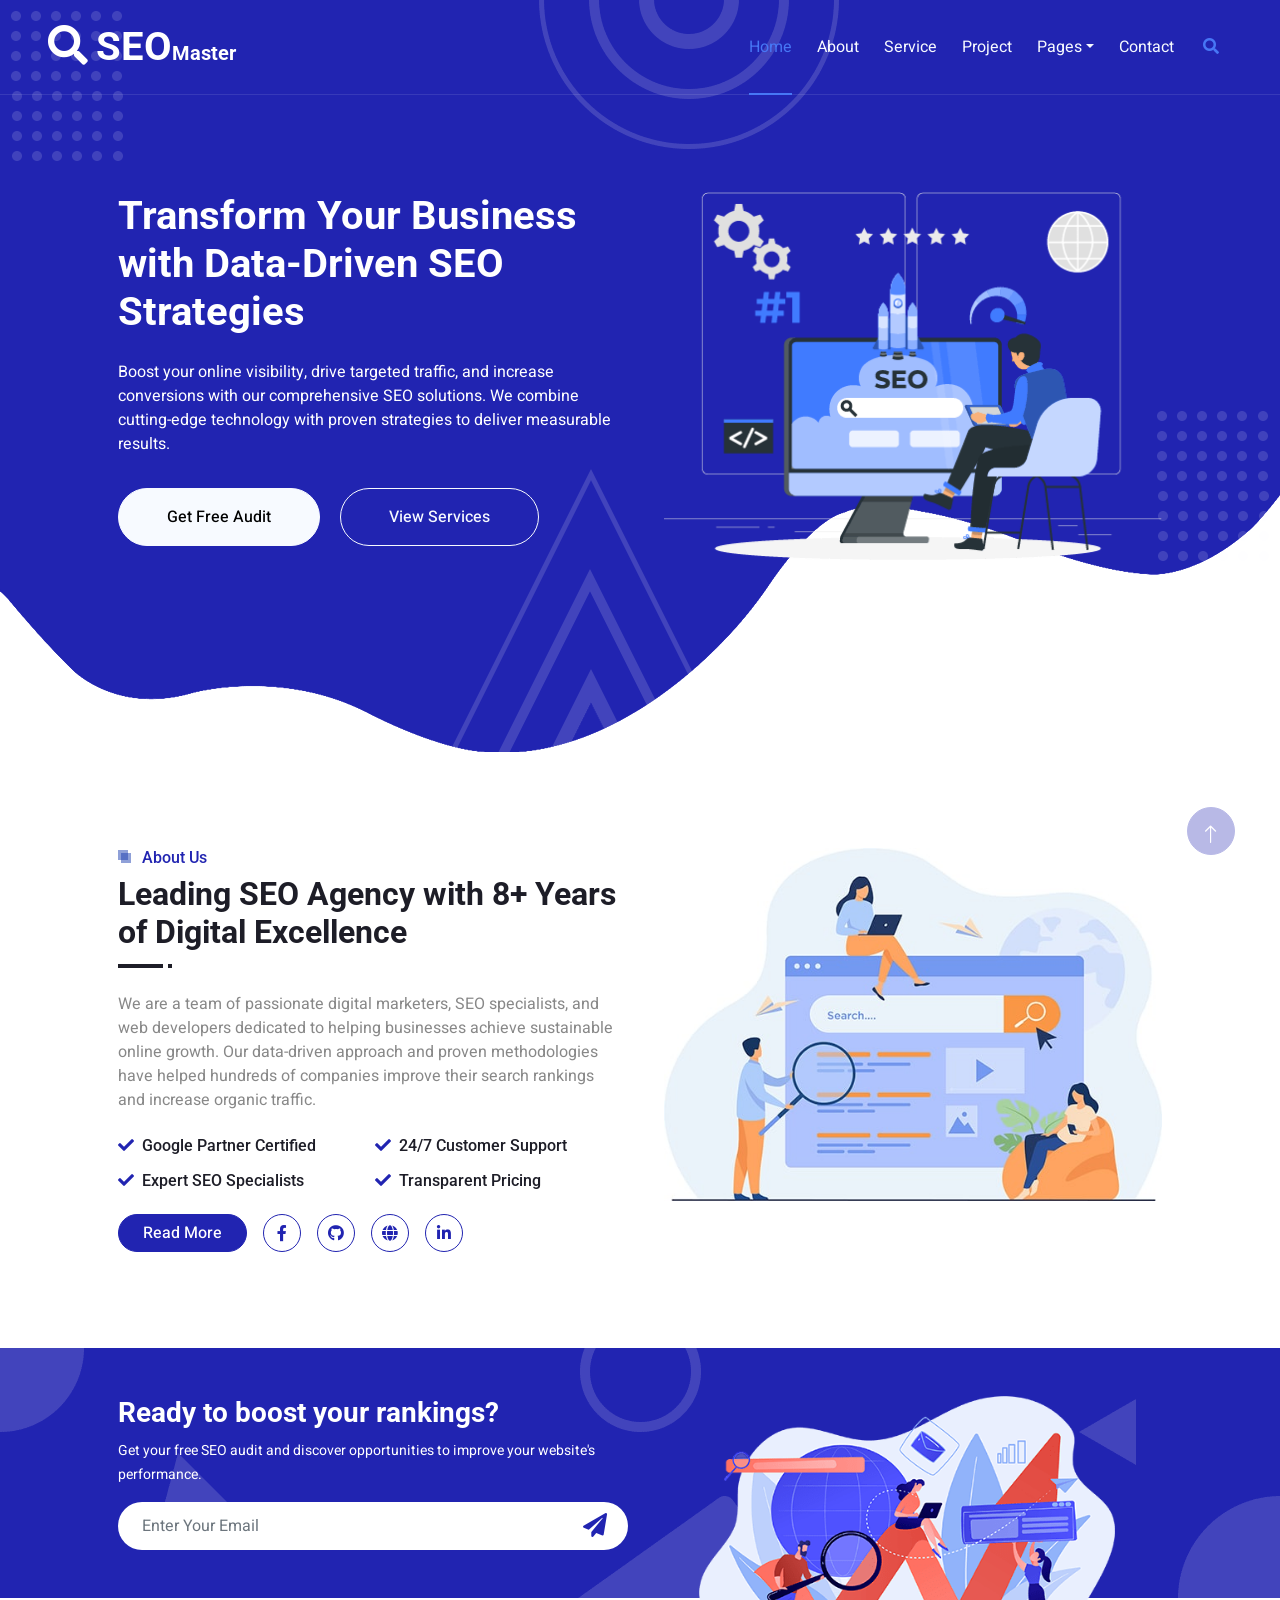
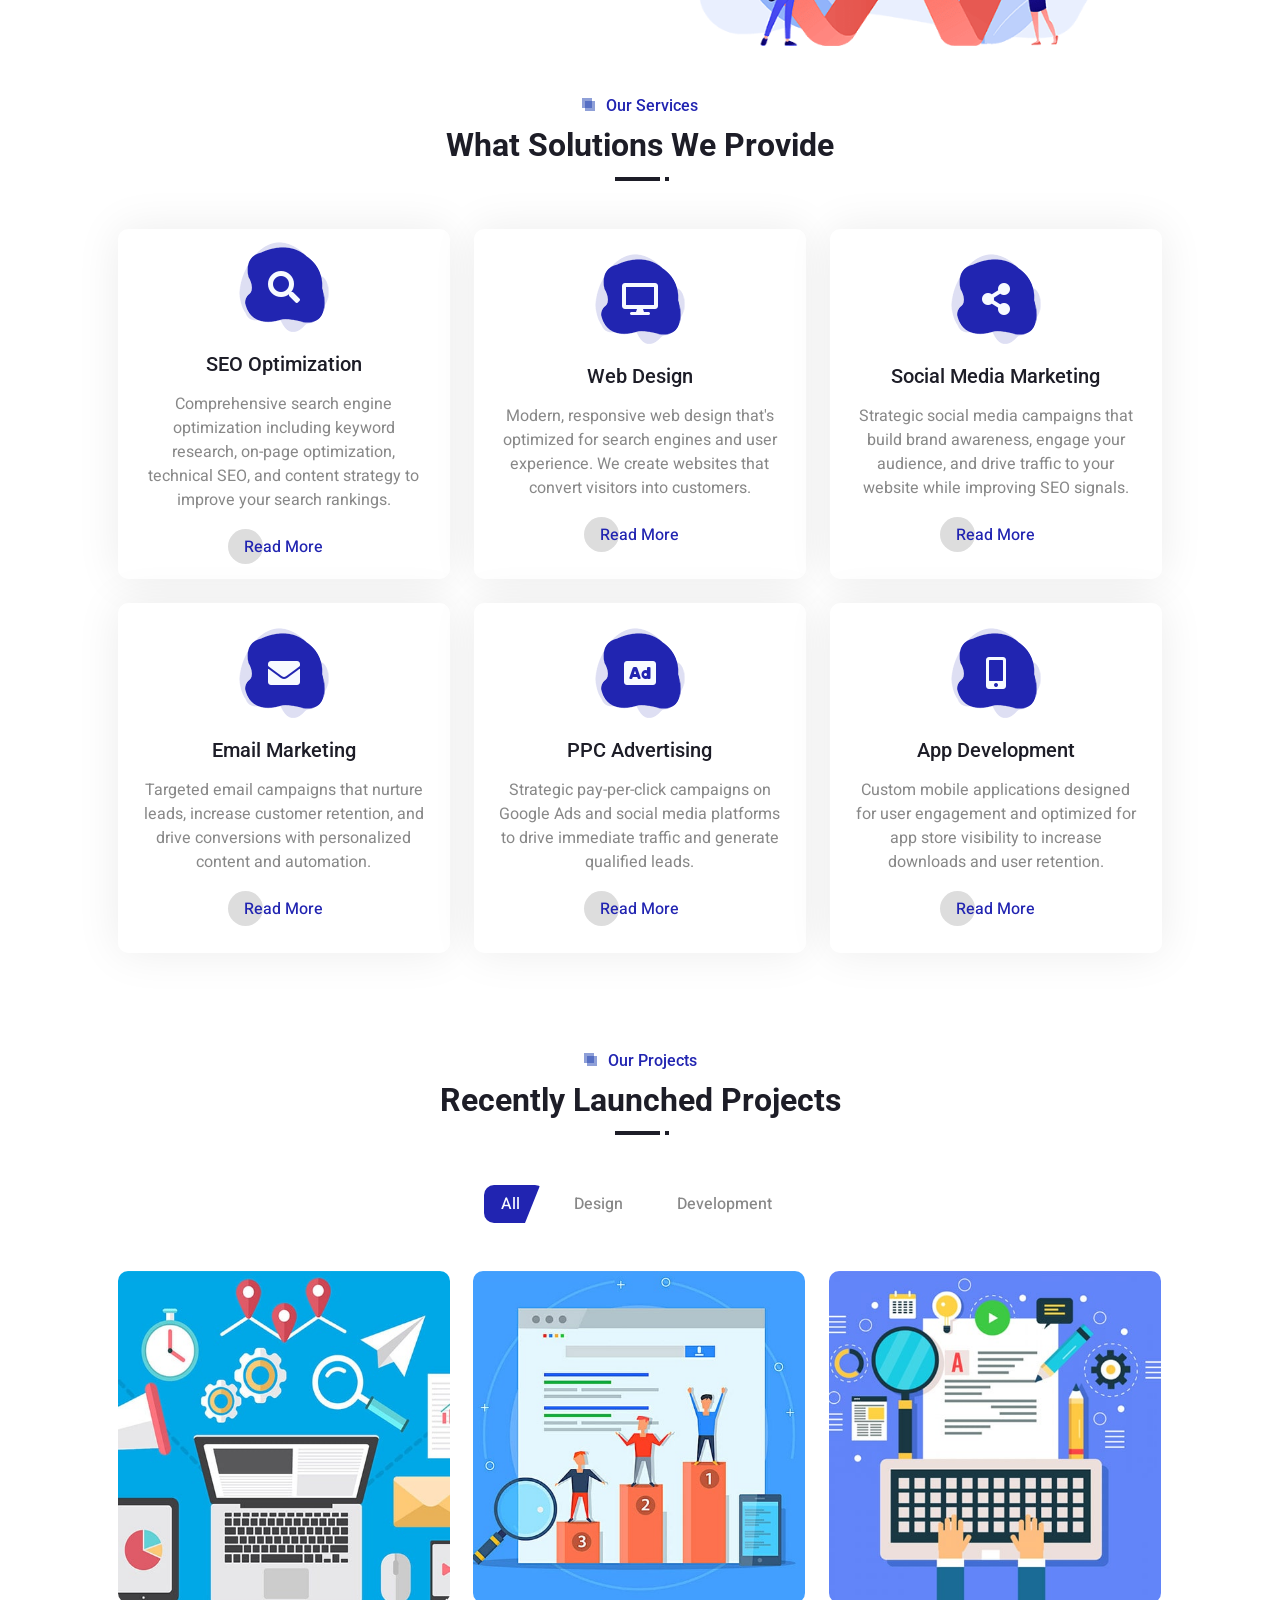
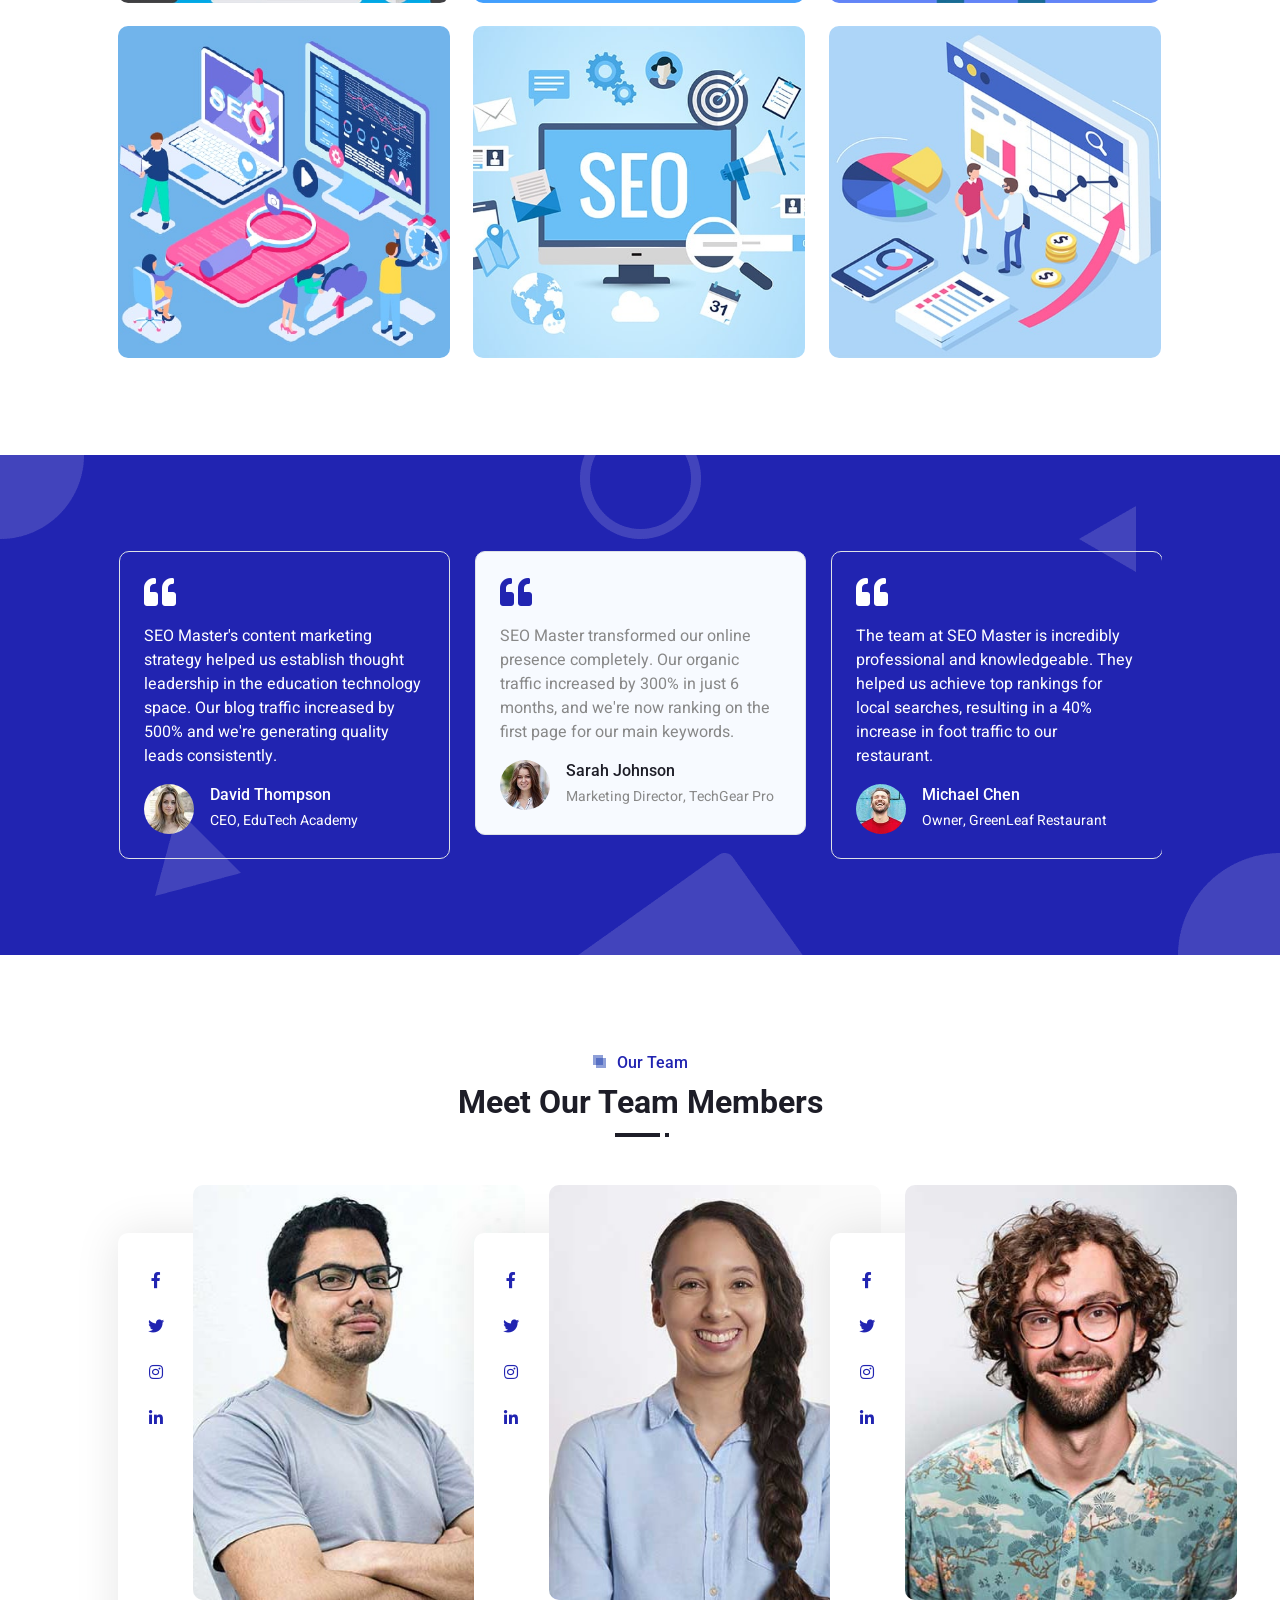
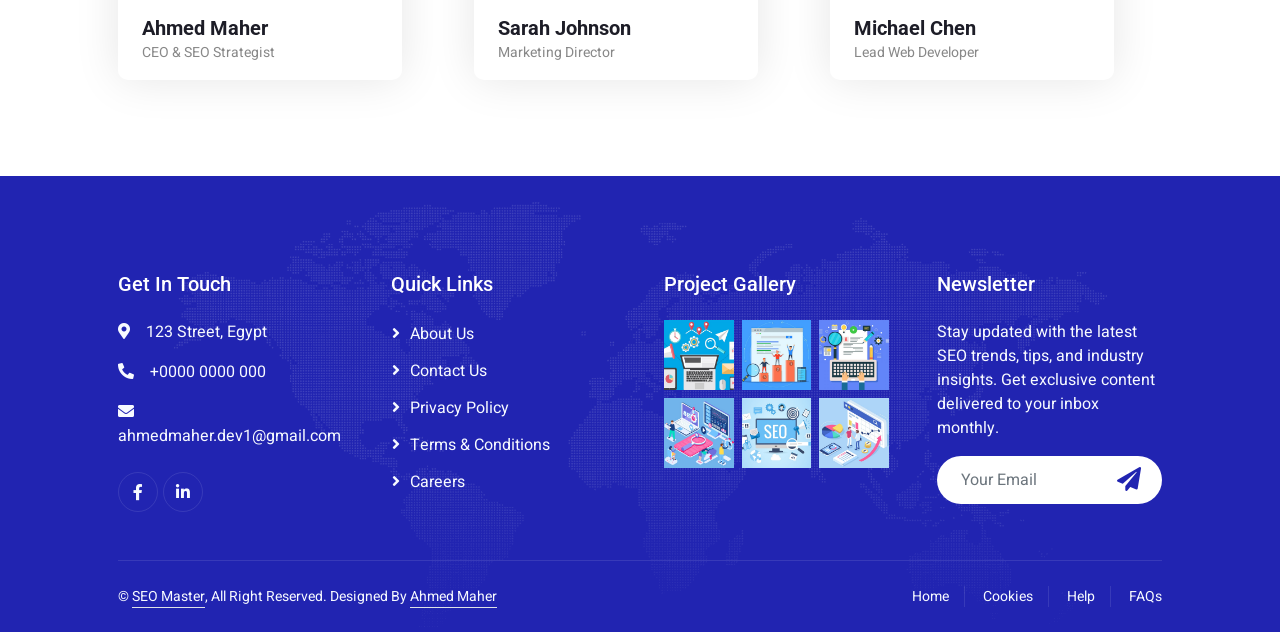
<file: index.html>
<!DOCTYPE html>
<html lang="en">
	<head>
		<meta charset="utf-8" />
		<title>
			SEO Master - Leading SEO Agency | Search Engine Optimization
			Services
		</title>
		<meta content="width=device-width, initial-scale=1.0" name="viewport" />
		<meta
			content="SEO services, search engine optimization, digital marketing, web design, local SEO, e-commerce SEO, content marketing"
			name="keywords"
		/>
		<meta
			content="SEO Master - Leading SEO agency providing comprehensive search engine optimization, web design, and digital marketing services. Boost your rankings and drive more traffic to your website."
			name="description"
		/>
        <meta name="author" content="Ahmed Maher">
        <meta name="copyright" content="Ahmed Maher">
        <meta name="robots" content="index, follow">
        <meta name="googlebot" content="index, follow">
        <meta name="google" content="notranslate">
        <meta name="google" content="notranslate">

		<!-- Favicon -->
		<link href="img/portfolio-5.jpg" rel="icon" />

		<!-- Google Web Fonts -->
		<link rel="preconnect" href="https://fonts.googleapis.com" />
		<link rel="preconnect" href="https://fonts.gstatic.com" crossorigin />
		<link
			href="https://fonts.googleapis.com/css2?family=Heebo:wght@400;500&family=Roboto:wght@400;500;700&display=swap"
			rel="stylesheet"
		/>

		<!-- Icon Font Stylesheet -->
		<link
			href="https://cdnjs.cloudflare.com/ajax/libs/font-awesome/5.10.0/css/all.min.css"
			rel="stylesheet"
		/>
		<link
			href="https://cdn.jsdelivr.net/npm/bootstrap-icons@1.4.1/font/bootstrap-icons.css"
			rel="stylesheet"
		/>

		<!-- Libraries Stylesheet -->
		<link href="lib/animate/animate.min.css" rel="stylesheet" />
		<link
			href="lib/owlcarousel/assets/owl.carousel.min.css"
			rel="stylesheet"
		/>
		<link href="lib/lightbox/css/lightbox.min.css" rel="stylesheet" />

		<!-- Customized Bootstrap Stylesheet -->
		<link href="css/bootstrap.min.css" rel="stylesheet" />

		<!-- Template Stylesheet -->
		<link href="css/style.css" rel="stylesheet" />
	</head>

	<body>
		<div class="container-xxl bg-white p-0">
			<!-- Spinner Start -->
			<div
				id="spinner"
				class="show bg-white position-fixed translate-middle w-100 vh-100 top-50 start-50 d-flex align-items-center justify-content-center"
			>
				<div
					class="spinner-grow text-primary"
					style="width: 3rem; height: 3rem"
					role="status"
				>
					<span class="sr-only">Loading...</span>
				</div>
			</div>
			<!-- Spinner End -->

			<!-- Navbar & Hero Start -->
			<div class="container-xxl position-relative p-0">
				<nav
					class="navbar navbar-expand-lg navbar-light px-4 px-lg-5 py-3 py-lg-0"
				>
					<a href="" class="navbar-brand p-0">
						<h1 class="m-0">
							<i class="fa fa-search me-2"></i>SEO<span
								class="fs-5"
								>Master</span
							>
						</h1>
					</a>
					<button
						class="navbar-toggler"
						type="button"
						data-bs-toggle="collapse"
						data-bs-target="#navbarCollapse"
					>
						<span class="fa fa-bars"></span>
					</button>
					<div class="collapse navbar-collapse" id="navbarCollapse">
						<div class="navbar-nav ms-auto py-0">
							<a
								href="index.html"
								class="nav-item nav-link active"
								>Home</a
							>
							<a href="about.html" class="nav-item nav-link"
								>About</a
							>
							<a href="service.html" class="nav-item nav-link"
								>Service</a
							>
							<a href="project.html" class="nav-item nav-link"
								>Project</a
							>
							<div class="nav-item dropdown">
								<a
									href="#"
									class="nav-link dropdown-toggle"
									data-bs-toggle="dropdown"
									>Pages</a
								>
								<div class="dropdown-menu m-0">
									<a href="team.html" class="dropdown-item"
										>Our Team</a
									>
									<a
										href="testimonial.html"
										class="dropdown-item"
										>Testimonial</a
									>
									<a href="404.html" class="dropdown-item"
										>404 Page</a
									>
								</div>
							</div>
							<a href="contact.html" class="nav-item nav-link"
								>Contact</a
							>
						</div>
						<butaton
							type="button"
							class="btn text-secondary ms-3"
							data-bs-toggle="modal"
							data-bs-target="#searchModal"
							><i class="fa fa-search"></i
						></butaton>
					</div>
				</nav>

				<div class="container-xxl py-5 bg-primary hero-header mb-5">
					<div class="container my-5 py-5 px-lg-5">
						<div class="row g-5 py-5">
							<div class="col-lg-6 text-center text-lg-start">
								<h1 class="text-white mb-4 animated zoomIn">
									Transform Your Business with Data-Driven SEO
									Strategies
								</h1>
								<p class="text-white pb-3 animated zoomIn">
									Boost your online visibility, drive targeted
									traffic, and increase conversions with our
									comprehensive SEO solutions. We combine
									cutting-edge technology with proven
									strategies to deliver measurable results.
								</p>
								<a
									href="./contact.html"
									class="btn btn-light py-sm-3 px-sm-5 rounded-pill me-3 animated slideInLeft"
									>Get Free Audit</a
								>
								<a
									href="./service.html"
									class="btn btn-outline-light py-sm-3 px-sm-5 rounded-pill animated slideInRight"
									>View Services</a
								>
							</div>
							<div class="col-lg-6 text-center text-lg-start">
								<img
									class="img-fluid"
									src="img/hero.png"
									alt=""
								/>
							</div>
						</div>
					</div>
				</div>
			</div>
			<!-- Navbar & Hero End -->

			<!-- Full Screen Search Start -->
			<div class="modal fade" id="searchModal" tabindex="-1">
				<div class="modal-dialog modal-fullscreen">
					<div
						class="modal-content"
						style="background: rgba(29, 29, 39, 0.7)"
					>
						<div class="modal-header border-0">
							<button
								type="button"
								class="btn bg-white btn-close"
								data-bs-dismiss="modal"
								aria-label="Close"
							></button>
						</div>
						<div
							class="modal-body d-flex align-items-center justify-content-center"
						>
							<div class="input-group" style="max-width: 600px">
								<input
									type="text"
									class="form-control bg-transparent border-light p-3"
									placeholder="Type search keyword"
								/>
								<button class="btn btn-light px-4">
									<i class="bi bi-search"></i>
								</button>
							</div>
						</div>
					</div>
				</div>
			</div>
			<!-- Full Screen Search End -->

			<!-- About Start -->
			<div class="container-xxl py-5">
				<div class="container px-lg-5">
					<div class="row g-5">
						<div
							class="col-lg-6 wow fadeInUp"
							data-wow-delay="0.1s"
						>
							<div
								class="section-title position-relative mb-4 pb-2"
							>
								<h6 class="position-relative text-primary ps-4">
									About Us
								</h6>
								<h2 class="mt-2">
									Leading SEO Agency with 8+ Years of Digital
									Excellence
								</h2>
							</div>
							<p class="mb-4">
								We are a team of passionate digital marketers,
								SEO specialists, and web developers dedicated to
								helping businesses achieve sustainable online
								growth. Our data-driven approach and proven
								methodologies have helped hundreds of companies
								improve their search rankings and increase
								organic traffic.
							</p>
							<div class="row g-3">
								<div class="col-sm-6">
									<h6 class="mb-3">
										<i
											class="fa fa-check text-primary me-2"
										></i
										>Google Partner Certified
									</h6>
									<h6 class="mb-0">
										<i
											class="fa fa-check text-primary me-2"
										></i
										>Expert SEO Specialists
									</h6>
								</div>
								<div class="col-sm-6">
									<h6 class="mb-3">
										<i
											class="fa fa-check text-primary me-2"
										></i
										>24/7 Customer Support
									</h6>
									<h6 class="mb-0">
										<i
											class="fa fa-check text-primary me-2"
										></i
										>Transparent Pricing
									</h6>
								</div>
							</div>
							<div class="d-flex align-items-center mt-4">
								<a
									class="btn btn-primary rounded-pill px-4 me-3"
									href="./about.html"
									>Read More</a
								>
								<a
									class="btn btn-outline-primary btn-square me-3"
									href="https://web.facebook.com/profile.php?id=100012154268952"
									target="_blank"
									><i class="fab fa-facebook-f"></i
								></a>
								<a
									class="btn btn-outline-primary btn-square me-3"
									href="https://github.com/Ahmed-Maher77"
									target="_blank"
									><i class="fab fa-github"></i
								></a>
								<a
									class="btn btn-outline-primary btn-square me-3"
									href="https://ahmedmaher-portfolio.vercel.app/"
									target="_blank"
									><i class="fas fa-globe"></i
								></a>
								<a
									class="btn btn-outline-primary btn-square"
									href="https://www.linkedin.com/in/ahmed-maher-algohary"
									target="_blank"
									><i class="fab fa-linkedin-in"></i
								></a>
							</div>
						</div>
						<div class="col-lg-6">
							<img
								class="img-fluid wow zoomIn"
								data-wow-delay="0.5s"
								src="img/about.jpg"
							/>
						</div>
					</div>
				</div>
			</div>
			<!-- About End -->

			<!-- Newsletter Start -->
			<div
				class="container-xxl bg-primary newsletter my-5 wow fadeInUp"
				data-wow-delay="0.1s"
			>
				<div class="container px-lg-5">
					<div class="row align-items-center" style="height: 250px">
						<div class="col-12 col-md-6">
							<h3 class="text-white">
								Ready to boost your rankings?
							</h3>
							<small class="text-white"
								>Get your free SEO audit and discover
								opportunities to improve your website's
								performance.</small
							>
							<div class="position-relative w-100 mt-3">
								<input
									class="form-control border-0 rounded-pill w-100 ps-4 pe-5"
									type="text"
									placeholder="Enter Your Email"
									style="height: 48px"
								/>
								<button
									type="button"
									class="btn shadow-none position-absolute top-0 end-0 mt-1 me-2"
								>
									<i
										class="fa fa-paper-plane text-primary fs-4"
									></i>
								</button>
							</div>
						</div>
						<div
							class="col-md-6 text-center mb-n5 d-none d-md-block"
						>
							<img
								class="img-fluid mt-5"
								style="height: 250px"
								src="img/newsletter.png"
							/>
						</div>
					</div>
				</div>
			</div>
			<!-- Newsletter End -->

			<!-- Service Start -->
			<div class="container-xxl py-5">
				<div class="container px-lg-5">
					<div
						class="section-title position-relative text-center mb-5 pb-2 wow fadeInUp"
						data-wow-delay="0.1s"
					>
						<h6
							class="position-relative d-inline text-primary ps-4"
						>
							Our Services
						</h6>
						<h2 class="mt-2">What Solutions We Provide</h2>
					</div>
					<div class="row g-4">
						<div
							class="col-lg-4 col-md-6 wow zoomIn"
							data-wow-delay="0.1s"
						>
							<div
								class="service-item d-flex flex-column justify-content-center text-center rounded"
							>
								<div class="service-icon flex-shrink-0">
									<i class="fa fa-search fa-2x"></i>
								</div>
								<h5 class="mb-3">SEO Optimization</h5>
								<p>
									Comprehensive search engine optimization
									including keyword research, on-page
									optimization, technical SEO, and content
									strategy to improve your search rankings.
								</p>
								<a class="btn px-3 mt-auto mx-auto disabled-link" href=""
									>Read More</a
								>
							</div>
						</div>
						<div
							class="col-lg-4 col-md-6 wow zoomIn"
							data-wow-delay="0.3s"
						>
							<div
								class="service-item d-flex flex-column justify-content-center text-center rounded"
							>
								<div class="service-icon flex-shrink-0">
									<i class="fa fa-desktop fa-2x"></i>
								</div>
								<h5 class="mb-3">Web Design</h5>
								<p>
									Modern, responsive web design that's
									optimized for search engines and user
									experience. We create websites that convert
									visitors into customers.
								</p>
								<a class="btn px-3 mt-auto mx-auto disabled-link" href=""
									>Read More</a
								>
							</div>
						</div>
						<div
							class="col-lg-4 col-md-6 wow zoomIn"
							data-wow-delay="0.6s"
						>
							<div
								class="service-item d-flex flex-column justify-content-center text-center rounded"
							>
								<div class="service-icon flex-shrink-0">
									<i class="fa fa-share-alt fa-2x"></i>
								</div>
								<h5 class="mb-3">Social Media Marketing</h5>
								<p>
									Strategic social media campaigns that build
									brand awareness, engage your audience, and
									drive traffic to your website while
									improving SEO signals.
								</p>
								<a class="btn px-3 mt-auto mx-auto disabled-link" href=""
									>Read More</a
								>
							</div>
						</div>
						<div
							class="col-lg-4 col-md-6 wow zoomIn"
							data-wow-delay="0.1s"
						>
							<div
								class="service-item d-flex flex-column justify-content-center text-center rounded"
							>
								<div class="service-icon flex-shrink-0">
									<i class="fa fa-envelope fa-2x"></i>
								</div>
								<h5 class="mb-3">Email Marketing</h5>
								<p>
									Targeted email campaigns that nurture leads,
									increase customer retention, and drive
									conversions with personalized content and
									automation.
								</p>
								<a class="btn px-3 mt-auto mx-auto disabled-link" href=""
									>Read More</a
								>
							</div>
						</div>
						<div
							class="col-lg-4 col-md-6 wow zoomIn"
							data-wow-delay="0.3s"
						>
							<div
								class="service-item d-flex flex-column justify-content-center text-center rounded"
							>
								<div class="service-icon flex-shrink-0">
									<i class="fa fa-ad fa-2x"></i>
								</div>
								<h5 class="mb-3">PPC Advertising</h5>
								<p>
									Strategic pay-per-click campaigns on Google
									Ads and social media platforms to drive
									immediate traffic and generate qualified
									leads.
								</p>
								<a class="btn px-3 mt-auto mx-auto disabled-link" href=""
									>Read More</a
								>
							</div>
						</div>
						<div
							class="col-lg-4 col-md-6 wow zoomIn"
							data-wow-delay="0.6s"
						>
							<div
								class="service-item d-flex flex-column justify-content-center text-center rounded"
							>
								<div class="service-icon flex-shrink-0">
									<i class="fa fa-mobile-alt fa-2x"></i>
								</div>
								<h5 class="mb-3">App Development</h5>
								<p>
									Custom mobile applications designed for user
									engagement and optimized for app store
									visibility to increase downloads and user
									retention.
								</p>
								<a class="btn px-3 mt-auto mx-auto disabled-link" href=""
									>Read More</a
								>
							</div>
						</div>
					</div>
				</div>
			</div>
			<!-- Service End -->

			<!-- Portfolio Start -->
			<div class="container-xxl py-5">
				<div class="container px-lg-5">
					<div
						class="section-title position-relative text-center mb-5 pb-2 wow fadeInUp"
						data-wow-delay="0.1s"
					>
						<h6
							class="position-relative d-inline text-primary ps-4"
						>
							Our Projects
						</h6>
						<h2 class="mt-2">Recently Launched Projects</h2>
					</div>
					<div class="row mt-n2 wow fadeInUp" data-wow-delay="0.1s">
						<div class="col-12 text-center">
							<ul class="list-inline mb-5" id="portfolio-flters">
								<li
									class="btn px-3 pe-4 active"
									data-filter="*"
								>
									All
								</li>
								<li class="btn px-3 pe-4" data-filter=".first">
									Design
								</li>
								<li class="btn px-3 pe-4" data-filter=".second">
									Development
								</li>
							</ul>
						</div>
					</div>
					<div class="row g-4 portfolio-container">
						<div
							class="col-lg-4 col-md-6 portfolio-item first wow zoomIn"
							data-wow-delay="0.1s"
						>
							<div
								class="position-relative rounded overflow-hidden"
							>
								<img
									class="img-fluid w-100"
									src="img/portfolio-1.jpg"
									alt=""
								/>
								<div class="portfolio-overlay">
									<a
										class="btn btn-light"
										href="img/portfolio-1.jpg"
										data-lightbox="portfolio"
										><i
											class="fa fa-plus fa-2x text-primary"
										></i
									></a>
									<div class="mt-auto">
										<small class="text-white"
											><i class="fa fa-folder me-2"></i
											>E-commerce SEO</small
										>
										<a
											class="h5 d-block text-white mt-1 mb-0"
											href=""
											>TechGear Pro</a
										>
									</div>
								</div>
							</div>
						</div>
						<div
							class="col-lg-4 col-md-6 portfolio-item second wow zoomIn"
							data-wow-delay="0.3s"
						>
							<div
								class="position-relative rounded overflow-hidden"
							>
								<img
									class="img-fluid w-100"
									src="img/portfolio-2.jpg"
									alt=""
								/>
								<div class="portfolio-overlay">
									<a
										class="btn btn-light"
										href="img/portfolio-2.jpg"
										data-lightbox="portfolio"
										><i
											class="fa fa-plus fa-2x text-primary"
										></i
									></a>
									<div class="mt-auto">
										<small class="text-white"
											><i class="fa fa-folder me-2"></i
											>Local SEO</small
										>
										<a
											class="h5 d-block text-white mt-1 mb-0"
											href=""
											>GreenLeaf Restaurant</a
										>
									</div>
								</div>
							</div>
						</div>
						<div
							class="col-lg-4 col-md-6 portfolio-item first wow zoomIn"
							data-wow-delay="0.6s"
						>
							<div
								class="position-relative rounded overflow-hidden"
							>
								<img
									class="img-fluid w-100"
									src="img/portfolio-3.jpg"
									alt=""
								/>
								<div class="portfolio-overlay">
									<a
										class="btn btn-light"
										href="img/portfolio-3.jpg"
										data-lightbox="portfolio"
										><i
											class="fa fa-plus fa-2x text-primary"
										></i
									></a>
									<div class="mt-auto">
										<small class="text-white"
											><i class="fa fa-folder me-2"></i
											>Web Development</small
										>
										<a
											class="h5 d-block text-white mt-1 mb-0"
											href=""
											>HealthFit Clinic</a
										>
									</div>
								</div>
							</div>
						</div>
						<div
							class="col-lg-4 col-md-6 portfolio-item second wow zoomIn"
							data-wow-delay="0.1s"
						>
							<div
								class="position-relative rounded overflow-hidden"
							>
								<img
									class="img-fluid w-100"
									src="img/portfolio-4.jpg"
									alt=""
								/>
								<div class="portfolio-overlay">
									<a
										class="btn btn-light"
										href="img/portfolio-4.jpg"
										data-lightbox="portfolio"
										><i
											class="fa fa-plus fa-2x text-primary"
										></i
									></a>
									<div class="mt-auto">
										<small class="text-white"
											><i class="fa fa-folder me-2"></i
											>Content Marketing</small
										>
										<a
											class="h5 d-block text-white mt-1 mb-0"
											href=""
											>EduTech Academy</a
										>
									</div>
								</div>
							</div>
						</div>
						<div
							class="col-lg-4 col-md-6 portfolio-item first wow zoomIn"
							data-wow-delay="0.3s"
						>
							<div
								class="position-relative rounded overflow-hidden"
							>
								<img
									class="img-fluid w-100"
									src="img/portfolio-5.jpg"
									alt=""
								/>
								<div class="portfolio-overlay">
									<a
										class="btn btn-light"
										href="img/portfolio-5.jpg"
										data-lightbox="portfolio"
										><i
											class="fa fa-plus fa-2x text-primary"
										></i
									></a>
									<div class="mt-auto">
										<small class="text-white"
											><i class="fa fa-folder me-2"></i
											>Mobile App SEO</small
										>
										<a
											class="h5 d-block text-white mt-1 mb-0"
											href=""
											>TravelBuddy App</a
										>
									</div>
								</div>
							</div>
						</div>
						<div
							class="col-lg-4 col-md-6 portfolio-item second wow zoomIn"
							data-wow-delay="0.6s"
						>
							<div
								class="position-relative rounded overflow-hidden"
							>
								<img
									class="img-fluid w-100"
									src="img/portfolio-6.jpg"
									alt=""
								/>
								<div class="portfolio-overlay">
									<a
										class="btn btn-light"
										href="img/portfolio-6.jpg"
										data-lightbox="portfolio"
										><i
											class="fa fa-plus fa-2x text-primary"
										></i
									></a>
									<div class="mt-auto">
										<small class="text-white"
											><i class="fa fa-folder me-2"></i
											>E-commerce Optimization</small
										>
										<a
											class="h5 d-block text-white mt-1 mb-0"
											href=""
											>FashionForward Store</a
										>
									</div>
								</div>
							</div>
						</div>
					</div>
				</div>
			</div>
			<!-- Portfolio End -->

			<!-- Testimonial Start -->
			<div
				class="container-xxl bg-primary testimonial py-5 my-5 wow fadeInUp"
				data-wow-delay="0.1s"
			>
				<div class="container py-5 px-lg-5">
					<div class="owl-carousel testimonial-carousel">
						<div
							class="testimonial-item bg-transparent border rounded text-white p-4"
						>
							<i class="fa fa-quote-left fa-2x mb-3"></i>
							<p>
								SEO Master transformed our online presence
								completely. Our organic traffic increased by
								300% in just 6 months, and we're now ranking on
								the first page for our main keywords.
							</p>
							<div class="d-flex align-items-center">
								<img
									class="img-fluid flex-shrink-0 rounded-circle"
									src="img/testimonial-1.jpg"
									style="width: 50px; height: 50px"
								/>
								<div class="ps-3">
									<h6 class="text-white mb-1">
										Sarah Johnson
									</h6>
									<small
										>Marketing Director, TechGear Pro</small
									>
								</div>
							</div>
						</div>
						<div
							class="testimonial-item bg-transparent border rounded text-white p-4"
						>
							<i class="fa fa-quote-left fa-2x mb-3"></i>
							<p>
								The team at SEO Master is incredibly
								professional and knowledgeable. They helped us
								achieve top rankings for local searches,
								resulting in a 40% increase in foot traffic to
								our restaurant.
							</p>
							<div class="d-flex align-items-center">
								<img
									class="img-fluid flex-shrink-0 rounded-circle"
									src="img/testimonial-2.jpg"
									style="width: 50px; height: 50px"
								/>
								<div class="ps-3">
									<h6 class="text-white mb-1">
										Michael Chen
									</h6>
									<small>Owner, GreenLeaf Restaurant</small>
								</div>
							</div>
						</div>
						<div
							class="testimonial-item bg-transparent border rounded text-white p-4"
						>
							<i class="fa fa-quote-left fa-2x mb-3"></i>
							<p>
								Working with SEO Master has been a game-changer
								for our healthcare practice. Our website now
								ranks #1 for key medical terms, and we've seen a
								significant increase in patient inquiries.
							</p>
							<div class="d-flex align-items-center">
								<img
									class="img-fluid flex-shrink-0 rounded-circle"
									src="img/testimonial-3.jpg"
									style="width: 50px; height: 50px"
								/>
								<div class="ps-3">
									<h6 class="text-white mb-1">
										Dr. Emily Rodriguez
									</h6>
									<small
										>Medical Director, HealthFit
										Clinic</small
									>
								</div>
							</div>
						</div>
						<div
							class="testimonial-item bg-transparent border rounded text-white p-4"
						>
							<i class="fa fa-quote-left fa-2x mb-3"></i>
							<p>
								SEO Master's content marketing strategy helped
								us establish thought leadership in the education
								technology space. Our blog traffic increased by
								500% and we're generating quality leads
								consistently.
							</p>
							<div class="d-flex align-items-center">
								<img
									class="img-fluid flex-shrink-0 rounded-circle"
									src="img/testimonial-4.jpg"
									style="width: 50px; height: 50px"
								/>
								<div class="ps-3">
									<h6 class="text-white mb-1">
										David Thompson
									</h6>
									<small>CEO, EduTech Academy</small>
								</div>
							</div>
						</div>
					</div>
				</div>
			</div>
			<!-- Testimonial End -->

			<!-- Team Start -->
			<div class="container-xxl py-5">
				<div class="container px-lg-5">
					<div
						class="section-title position-relative text-center mb-5 pb-2 wow fadeInUp"
						data-wow-delay="0.1s"
					>
						<h6
							class="position-relative d-inline text-primary ps-4"
						>
							Our Team
						</h6>
						<h2 class="mt-2">Meet Our Team Members</h2>
					</div>
					<div class="row g-4">
						<div
							class="col-lg-4 col-md-6 wow fadeInUp"
							data-wow-delay="0.1s"
						>
							<div class="team-item">
								<div class="d-flex">
									<div
										class="flex-shrink-0 d-flex flex-column align-items-center mt-4 pt-5"
										style="width: 75px"
									>
										<a
											class="btn btn-square text-primary bg-white my-1"
											href=""
											><i class="fab fa-facebook-f"></i
										></a>
										<a
											class="btn btn-square text-primary bg-white my-1"
											href=""
											><i class="fab fa-twitter"></i
										></a>
										<a
											class="btn btn-square text-primary bg-white my-1"
											href=""
											><i class="fab fa-instagram"></i
										></a>
										<a
											class="btn btn-square text-primary bg-white my-1"
											href=""
											><i class="fab fa-linkedin-in"></i
										></a>
									</div>
									<img
										class="img-fluid rounded w-100"
										src="img/team-1.jpg"
										alt=""
									/>
								</div>
								<div class="px-4 py-3">
									<h5 class="fw-bold m-0">Ahmed Maher</h5>
									<small>CEO & SEO Strategist</small>
								</div>
							</div>
						</div>
						<div
							class="col-lg-4 col-md-6 wow fadeInUp"
							data-wow-delay="0.3s"
						>
							<div class="team-item">
								<div class="d-flex">
									<div
										class="flex-shrink-0 d-flex flex-column align-items-center mt-4 pt-5"
										style="width: 75px"
									>
										<a
											class="btn btn-square text-primary bg-white my-1"
											href=""
											><i class="fab fa-facebook-f"></i
										></a>
										<a
											class="btn btn-square text-primary bg-white my-1"
											href=""
											><i class="fab fa-twitter"></i
										></a>
										<a
											class="btn btn-square text-primary bg-white my-1"
											href=""
											><i class="fab fa-instagram"></i
										></a>
										<a
											class="btn btn-square text-primary bg-white my-1"
											href=""
											><i class="fab fa-linkedin-in"></i
										></a>
									</div>
									<img
										class="img-fluid rounded w-100"
										src="img/team-2.jpg"
										alt=""
									/>
								</div>
								<div class="px-4 py-3">
									<h5 class="fw-bold m-0">Sarah Johnson</h5>
									<small>Marketing Director</small>
								</div>
							</div>
						</div>
						<div
							class="col-lg-4 col-md-6 wow fadeInUp"
							data-wow-delay="0.6s"
						>
							<div class="team-item">
								<div class="d-flex">
									<div
										class="flex-shrink-0 d-flex flex-column align-items-center mt-4 pt-5"
										style="width: 75px"
									>
										<a
											class="btn btn-square text-primary bg-white my-1"
											href=""
											><i class="fab fa-facebook-f"></i
										></a>
										<a
											class="btn btn-square text-primary bg-white my-1"
											href=""
											><i class="fab fa-twitter"></i
										></a>
										<a
											class="btn btn-square text-primary bg-white my-1"
											href=""
											><i class="fab fa-instagram"></i
										></a>
										<a
											class="btn btn-square text-primary bg-white my-1"
											href=""
											><i class="fab fa-linkedin-in"></i
										></a>
									</div>
									<img
										class="img-fluid rounded w-100"
										src="img/team-3.jpg"
										alt=""
									/>
								</div>
								<div class="px-4 py-3">
									<h5 class="fw-bold m-0">Michael Chen</h5>
									<small>Lead Web Developer</small>
								</div>
							</div>
						</div>
					</div>
				</div>
			</div>
			<!-- Team End -->

			<!-- Footer Start -->
			<div
				class="container-fluid bg-primary text-light footer mt-5 pt-5 wow fadeIn"
				data-wow-delay="0.1s"
			>
				<div class="container py-5 px-lg-5">
					<div class="row g-5">
						<div class="col-md-6 col-lg-3">
							<h5 class="text-white mb-4">Get In Touch</h5>
							<p>
								<i class="fa fa-map-marker-alt me-3"></i>123
								Street, Egypt
							</p>
							<p>
								<i class="fa fa-phone-alt me-3"></i>+0000 0000
								000
							</p>
							<p>
								<i class="fa fa-envelope me-3"></i
								>ahmedmaher.dev1@gmail.com
							</p>
							<div class="d-flex pt-2">
								<a
									class="btn btn-outline-light btn-social"
									href="https://web.facebook.com/profile.php?id=100012154268952"
									><i class="fab fa-facebook-f"></i
								></a>
								<a
									class="btn btn-outline-light btn-social"
									href="https://www.linkedin.com/in/ahmed-maher-algohary"
									><i class="fab fa-linkedin-in"></i
								></a>
							</div>
						</div>
						<div class="col-md-6 col-lg-3">
							<h5 class="text-white mb-4">Quick Links</h5>
							<a class="btn btn-link" href="about.html"
								>About Us</a
							>
							<a class="btn btn-link" href="contact.html"
								>Contact Us</a
							>
							<a class="btn btn-link" href="https://ahmedmaher-portfolio.vercel.app/" target="_blank">Privacy Policy</a>
							<a class="btn btn-link" href="https://ahmedmaher-portfolio.vercel.app/" target="_blank"
								>Terms & Conditions</a
							>
							<a class="btn btn-link" href="https://ahmedmaher-portfolio.vercel.app/" target="_blank">Careers</a>
						</div>
						<div class="col-md-6 col-lg-3">
							<h5 class="text-white mb-4">Project Gallery</h5>
							<div class="row g-2">
								<div class="col-4">
									<img
										class="img-fluid"
										src="img/portfolio-1.jpg"
										alt="Image"
									/>
								</div>
								<div class="col-4">
									<img
										class="img-fluid"
										src="img/portfolio-2.jpg"
										alt="Image"
									/>
								</div>
								<div class="col-4">
									<img
										class="img-fluid"
										src="img/portfolio-3.jpg"
										alt="Image"
									/>
								</div>
								<div class="col-4">
									<img
										class="img-fluid"
										src="img/portfolio-4.jpg"
										alt="Image"
									/>
								</div>
								<div class="col-4">
									<img
										class="img-fluid"
										src="img/portfolio-5.jpg"
										alt="Image"
									/>
								</div>
								<div class="col-4">
									<img
										class="img-fluid"
										src="img/portfolio-6.jpg"
										alt="Image"
									/>
								</div>
							</div>
						</div>
						<div class="col-md-6 col-lg-3">
							<h5 class="text-white mb-4">Newsletter</h5>
							<p>
								Stay updated with the latest SEO trends, tips,
								and industry insights. Get exclusive content
								delivered to your inbox monthly.
							</p>
							<div class="position-relative w-100 mt-3">
								<input
									class="form-control border-0 rounded-pill w-100 ps-4 pe-5"
									type="text"
									placeholder="Your Email"
									style="height: 48px"
								/>
								<button
									type="button"
									class="btn shadow-none position-absolute top-0 end-0 mt-1 me-2"
								>
									<i
										class="fa fa-paper-plane text-primary fs-4"
									></i>
								</button>
							</div>
						</div>
					</div>
				</div>
				<div class="container px-lg-5">
					<div class="copyright">
						<div class="row">
							<div
								class="col-md-6 text-center text-md-start mb-3 mb-md-0"
							>
								&copy;
								<a class="border-bottom" href="#">SEO Master</a
								>, All Right Reserved. Designed By
								<a
									class="border-bottom"
									href="https://ahmedmaher-portfolio.vercel.app/"
									>Ahmed Maher</a
								>
							</div>
							<div class="col-md-6 text-center text-md-end">
								<div class="footer-menu">
									<a href="index.html">Home</a>
									<a href="https://ahmedmaher-portfolio.vercel.app/" target="_blank">Cookies</a>
									<a href="https://ahmedmaher-portfolio.vercel.app/contact" target="_blank">Help</a>
									<a href="https://ahmedmaher-portfolio.vercel.app/about" target="_blank">FAQs</a>
								</div>
							</div>
						</div>
					</div>
				</div>
			</div>
			<!-- Footer End -->

			<!-- Back to Top -->
			<a
				href="#"
				class="btn btn-lg btn-primary btn-lg-square back-to-top pt-2"
				><i class="bi bi-arrow-up"></i
			></a>
		</div>

		<!-- JavaScript Libraries -->
		<script src="https://code.jquery.com/jquery-3.4.1.min.js"></script>
		<script src="https://cdn.jsdelivr.net/npm/bootstrap@5.0.0/dist/js/bootstrap.bundle.min.js"></script>
		<script src="lib/wow/wow.min.js"></script>
		<script src="lib/easing/easing.min.js"></script>
		<script src="lib/waypoints/waypoints.min.js"></script>
		<script src="lib/owlcarousel/owl.carousel.min.js"></script>
		<script src="lib/isotope/isotope.pkgd.min.js"></script>
		<script src="lib/lightbox/js/lightbox.min.js"></script>

		<!-- Template Javascript -->
		<script src="js/main.js"></script>
	</body>
</html>
</file>
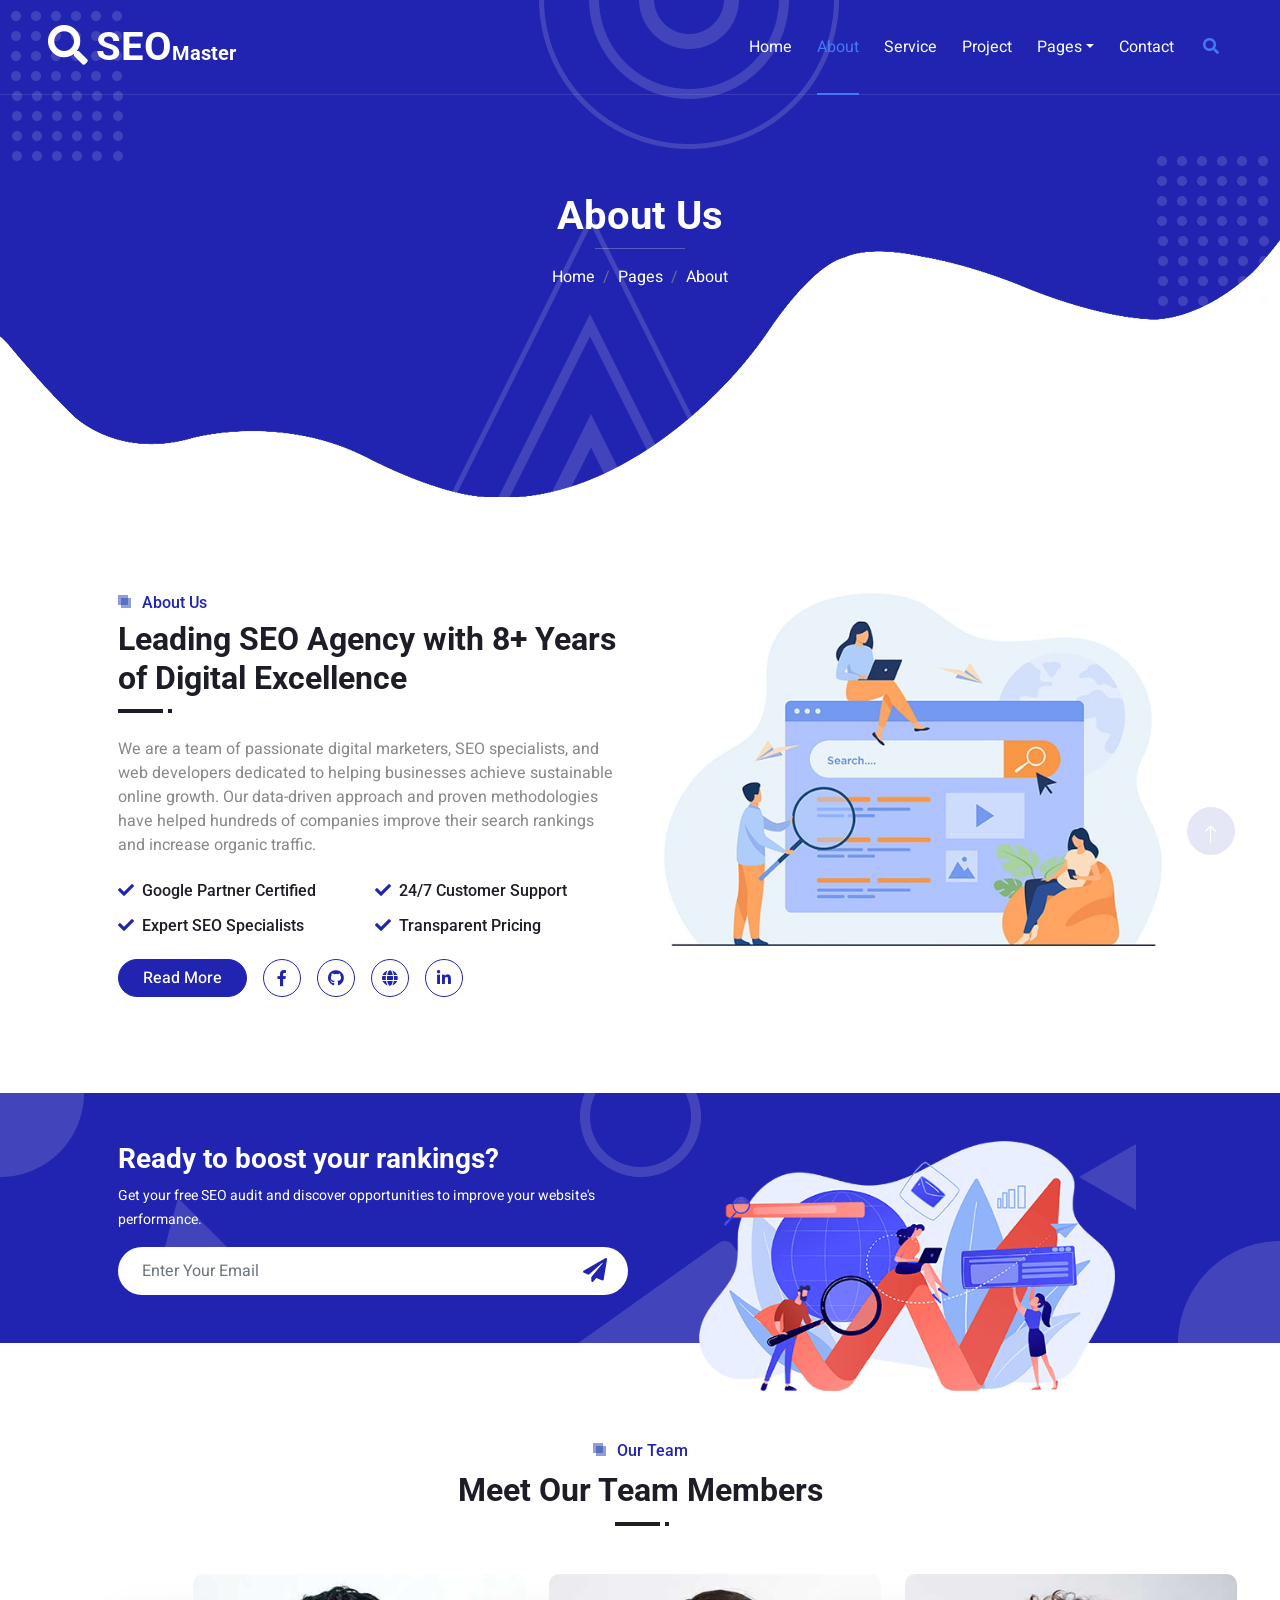
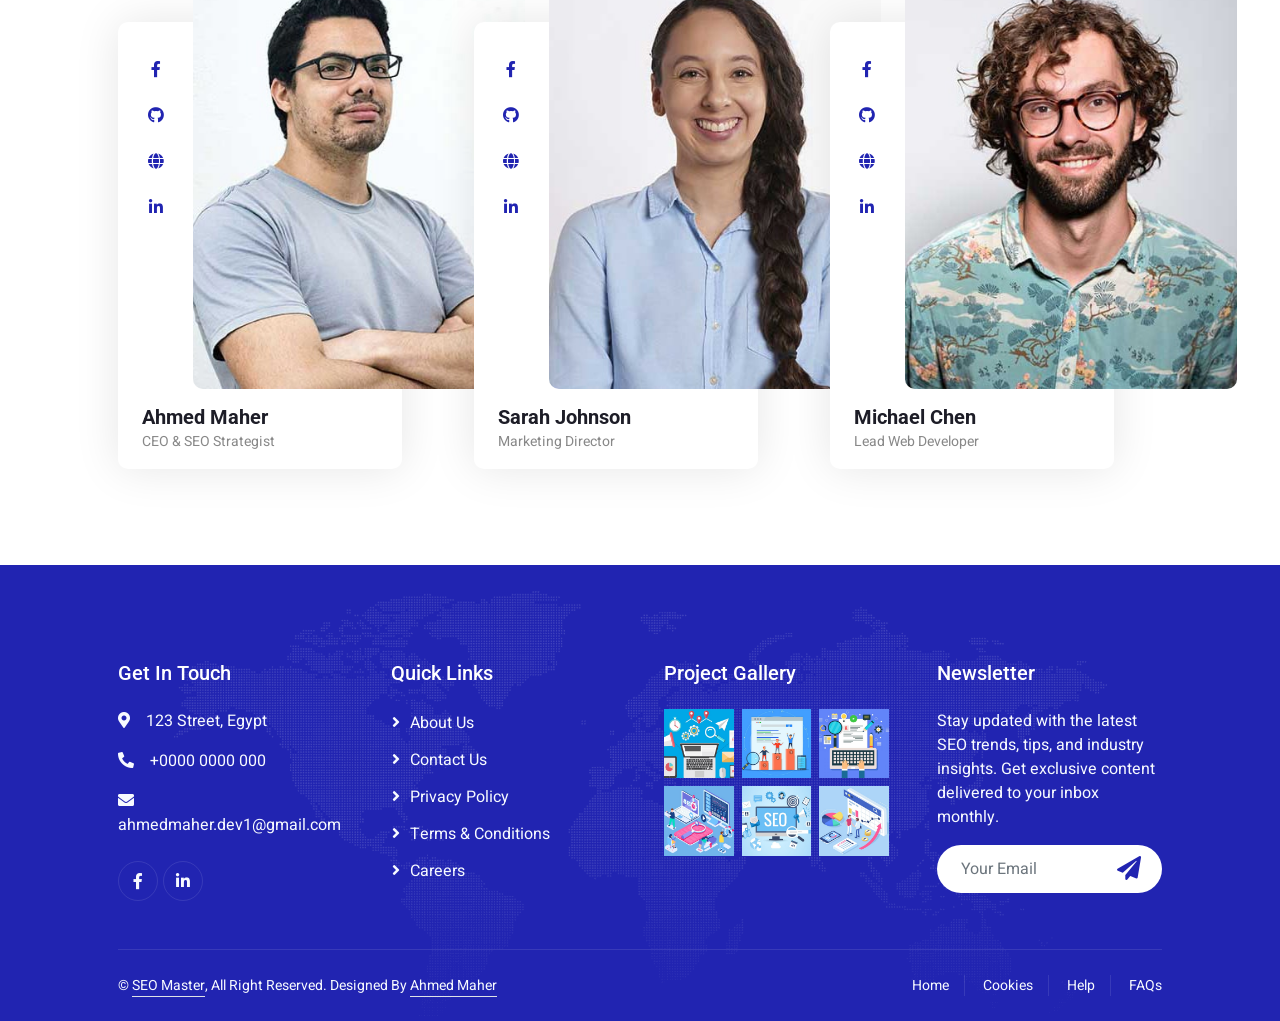
<file: about.html>
<!DOCTYPE html>
<html lang="en">
	<head>
		<meta charset="utf-8" />
		<title>
			About Us - SEO Master | Leading SEO Agency with 8+ Years Experience
		</title>
		<meta content="width=device-width, initial-scale=1.0" name="viewport" />
		<meta
			content="About SEO Master, SEO agency experience, digital marketing team, search engine optimization company, web development services"
			name="keywords"
		/>
		<meta
			content="Learn about SEO Master, a leading SEO agency with 8+ years of experience in digital marketing, web design, and search engine optimization. Meet our expert team."
			name="description"
		/>
		<meta name="author" content="Ahmed Maher">
		<meta name="copyright" content="Ahmed Maher">
		<meta name="robots" content="index, follow">
		<meta name="googlebot" content="index, follow">
		<meta name="google" content="notranslate">
		<meta name="google" content="notranslate">

		<!-- Favicon -->
		<link href="img/portfolio-5.jpg" rel="icon" />

		<!-- Google Web Fonts -->
		<link rel="preconnect" href="https://fonts.googleapis.com" />
		<link rel="preconnect" href="https://fonts.gstatic.com" crossorigin />
		<link
			href="https://fonts.googleapis.com/css2?family=Heebo:wght@400;500&family=Roboto:wght@400;500;700&display=swap"
			rel="stylesheet"
		/>

		<!-- Icon Font Stylesheet -->
		<link
			href="https://cdnjs.cloudflare.com/ajax/libs/font-awesome/5.10.0/css/all.min.css"
			rel="stylesheet"
		/>
		<link
			href="https://cdn.jsdelivr.net/npm/bootstrap-icons@1.4.1/font/bootstrap-icons.css"
			rel="stylesheet"
		/>

		<!-- Libraries Stylesheet -->
		<link href="lib/animate/animate.min.css" rel="stylesheet" />
		<link
			href="lib/owlcarousel/assets/owl.carousel.min.css"
			rel="stylesheet"
		/>
		<link href="lib/lightbox/css/lightbox.min.css" rel="stylesheet" />

		<!-- Customized Bootstrap Stylesheet -->
		<link href="css/bootstrap.min.css" rel="stylesheet" />

		<!-- Template Stylesheet -->
		<link href="css/style.css" rel="stylesheet" />
	</head>

	<body>
		<div class="container-xxl bg-white p-0">
			<!-- Spinner Start -->
			<div
				id="spinner"
				class="show bg-white position-fixed translate-middle w-100 vh-100 top-50 start-50 d-flex align-items-center justify-content-center"
			>
				<div
					class="spinner-grow text-primary"
					style="width: 3rem; height: 3rem"
					role="status"
				>
					<span class="sr-only">Loading...</span>
				</div>
			</div>
			<!-- Spinner End -->

			<!-- Navbar & Hero Start -->
			<div class="container-xxl position-relative p-0">
				<nav
					class="navbar navbar-expand-lg navbar-light px-4 px-lg-5 py-3 py-lg-0"
				>
					<a href="" class="navbar-brand p-0">
						<h1 class="m-0">
							<i class="fa fa-search me-2"></i>SEO<span
								class="fs-5"
								>Master</span
							>
						</h1>
						<!-- <img src="img/logo.png" alt="Logo"> -->
					</a>
					<button
						class="navbar-toggler"
						type="button"
						data-bs-toggle="collapse"
						data-bs-target="#navbarCollapse"
					>
						<span class="fa fa-bars"></span>
					</button>
					<div class="collapse navbar-collapse" id="navbarCollapse">
						<div class="navbar-nav ms-auto py-0">
							<a href="index.html" class="nav-item nav-link"
								>Home</a
							>
							<a
								href="about.html"
								class="nav-item nav-link active"
								>About</a
							>
							<a href="service.html" class="nav-item nav-link"
								>Service</a
							>
							<a href="project.html" class="nav-item nav-link"
								>Project</a
							>
							<div class="nav-item dropdown">
								<a
									href="#"
									class="nav-link dropdown-toggle"
									data-bs-toggle="dropdown"
									>Pages</a
								>
								<div class="dropdown-menu m-0">
									<a href="team.html" class="dropdown-item"
										>Our Team</a
									>
									<a
										href="testimonial.html"
										class="dropdown-item"
										>Testimonial</a
									>
									<a href="404.html" class="dropdown-item"
										>404 Page</a
									>
								</div>
							</div>
							<a href="contact.html" class="nav-item nav-link"
								>Contact</a
							>
						</div>
						<butaton
							type="button"
							class="btn text-secondary ms-3"
							data-bs-toggle="modal"
							data-bs-target="#searchModal"
							><i class="fa fa-search"></i
						></butaton>
					</div>
				</nav>

				<div class="container-xxl py-5 bg-primary hero-header mb-5">
					<div class="container my-5 py-5 px-lg-5">
						<div class="row g-5 py-5">
							<div class="col-12 text-center">
								<h1 class="text-white animated zoomIn">
									About Us
								</h1>
								<hr
									class="bg-white mx-auto mt-0"
									style="width: 90px"
								/>
								<nav aria-label="breadcrumb">
									<ol
										class="breadcrumb justify-content-center"
									>
										<li class="breadcrumb-item">
											<a class="text-white" href="#"
												>Home</a
											>
										</li>
										<li class="breadcrumb-item">
											<a class="text-white" href="#"
												>Pages</a
											>
										</li>
										<li
											class="breadcrumb-item text-white active"
											aria-current="page"
										>
											About
										</li>
									</ol>
								</nav>
							</div>
						</div>
					</div>
				</div>
			</div>
			<!-- Navbar & Hero End -->

			<!-- Full Screen Search Start -->
			<div class="modal fade" id="searchModal" tabindex="-1">
				<div class="modal-dialog modal-fullscreen">
					<div
						class="modal-content"
						style="background: rgba(29, 29, 39, 0.7)"
					>
						<div class="modal-header border-0">
							<button
								type="button"
								class="btn bg-white btn-close"
								data-bs-dismiss="modal"
								aria-label="Close"
							></button>
						</div>
						<div
							class="modal-body d-flex align-items-center justify-content-center"
						>
							<div class="input-group" style="max-width: 600px">
								<input
									type="text"
									class="form-control bg-transparent border-light p-3"
									placeholder="Type search keyword"
								/>
								<button class="btn btn-light px-4">
									<i class="bi bi-search"></i>
								</button>
							</div>
						</div>
					</div>
				</div>
			</div>
			<!-- Full Screen Search End -->

			<!-- About Start -->
			<div class="container-xxl py-5">
				<div class="container px-lg-5">
					<div class="row g-5">
						<div
							class="col-lg-6 wow fadeInUp"
							data-wow-delay="0.1s"
						>
							<div
								class="section-title position-relative mb-4 pb-2"
							>
								<h6 class="position-relative text-primary ps-4">
									About Us
								</h6>
								<h2 class="mt-2">
									Leading SEO Agency with 8+ Years of Digital
									Excellence
								</h2>
							</div>
							<p class="mb-4">
								We are a team of passionate digital marketers,
								SEO specialists, and web developers dedicated to
								helping businesses achieve sustainable online
								growth. Our data-driven approach and proven
								methodologies have helped hundreds of companies
								improve their search rankings and increase
								organic traffic.
							</p>
							<div class="row g-3">
								<div class="col-sm-6">
									<h6 class="mb-3">
										<i
											class="fa fa-check text-primary me-2"
										></i
										>Google Partner Certified
									</h6>
									<h6 class="mb-0">
										<i
											class="fa fa-check text-primary me-2"
										></i
										>Expert SEO Specialists
									</h6>
								</div>
								<div class="col-sm-6">
									<h6 class="mb-3">
										<i
											class="fa fa-check text-primary me-2"
										></i
										>24/7 Customer Support
									</h6>
									<h6 class="mb-0">
										<i
											class="fa fa-check text-primary me-2"
										></i
										>Transparent Pricing
									</h6>
								</div>
							</div>
							<div class="d-flex align-items-center mt-4">
								<a
									class="btn btn-primary rounded-pill px-4 me-3"
									href="./team.html"
									>Read More</a
								>
								<a
									class="btn btn-outline-primary btn-square me-3"
									href="https://web.facebook.com/profile.php?id=100012154268952"
									target="_blank"
									><i class="fab fa-facebook-f"></i
								></a>
								<a
									class="btn btn-outline-primary btn-square me-3"
									href="https://github.com/Ahmed-Maher77"
									target="_blank"
									><i class="fab fa-github"></i
								></a>
								<a
									class="btn btn-outline-primary btn-square me-3"
									href="https://ahmedmaher-portfolio.vercel.app/"
									target="_blank"
									><i class="fas fa-globe"></i
								></a>
								<a
									class="btn btn-outline-primary btn-square"
									href="https://www.linkedin.com/in/ahmed-maher-algohary"
									target="_blank"
									><i class="fab fa-linkedin-in"></i
								></a>
							</div>
						</div>
						<div class="col-lg-6">
							<img
								class="img-fluid wow zoomIn"
								data-wow-delay="0.5s"
								src="img/about.jpg"
							/>
						</div>
					</div>
				</div>
			</div>
			<!-- About End -->

			<!-- Newsletter Start -->
			<div
				class="container-xxl bg-primary newsletter my-5 wow fadeInUp"
				data-wow-delay="0.1s"
			>
				<div class="container px-lg-5">
					<div class="row align-items-center" style="height: 250px">
						<div class="col-12 col-md-6">
							<h3 class="text-white">
								Ready to boost your rankings?
							</h3>
							<small class="text-white"
								>Get your free SEO audit and discover
								opportunities to improve your website's
								performance.</small
							>
							<div class="position-relative w-100 mt-3">
								<input
									class="form-control border-0 rounded-pill w-100 ps-4 pe-5"
									type="text"
									placeholder="Enter Your Email"
									style="height: 48px"
								/>
								<button
									type="button"
									class="btn shadow-none position-absolute top-0 end-0 mt-1 me-2"
								>
									<i
										class="fa fa-paper-plane text-primary fs-4"
									></i>
								</button>
							</div>
						</div>
						<div
							class="col-md-6 text-center mb-n5 d-none d-md-block"
						>
							<img
								class="img-fluid mt-5"
								style="height: 250px"
								src="img/newsletter.png"
							/>
						</div>
					</div>
				</div>
			</div>
			<!-- Newsletter End -->

			<!-- Team Start -->
			<div class="container-xxl py-5">
				<div class="container px-lg-5">
					<div
						class="section-title position-relative text-center mb-5 pb-2 wow fadeInUp"
						data-wow-delay="0.1s"
					>
						<h6
							class="position-relative d-inline text-primary ps-4"
						>
							Our Team
						</h6>
						<h2 class="mt-2">Meet Our Team Members</h2>
					</div>
					<div class="row g-4">
						<div
							class="col-lg-4 wow fadeInUp"
							data-wow-delay="0.1s"
						>
							<div class="team-item">
								<div class="d-flex">
									<div
										class="flex-shrink-0 d-flex flex-column align-items-center mt-4 pt-5"
										style="width: 75px"
									>
										<a
											class="btn btn-square text-primary bg-white my-1"
											href="https://web.facebook.com/profile.php?id=100012154268952"
											target="_blank"
											><i class="fab fa-facebook-f"></i
										></a>
										<a
											class="btn btn-square text-primary bg-white my-1"
											href="https://github.com/Ahmed-Maher77"
											target="_blank"
											><i class="fab fa-github"></i
										></a>
										<a
											class="btn btn-square text-primary bg-white my-1"
											href="https://ahmedmaher-portfolio.vercel.app/"
											target="_blank"
											><i class="fas fa-globe"></i
										></a>
										<a
											class="btn btn-square text-primary bg-white my-1"
											href="https://www.linkedin.com/in/ahmed-maher-algohary"
											target="_blank"
											><i class="fab fa-linkedin-in"></i
										></a>
									</div>
									<img
										class="img-fluid rounded w-100"
										src="img/team-1.jpg"
										alt=""
									/>
								</div>
								<div class="px-4 py-3">
									<h5 class="fw-bold m-0">Ahmed Maher</h5>
									<small>CEO & SEO Strategist</small>
								</div>
							</div>
						</div>
						<div
							class="col-lg-4 wow fadeInUp"
							data-wow-delay="0.3s"
						>
							<div class="team-item">
								<div class="d-flex">
									<div
										class="flex-shrink-0 d-flex flex-column align-items-center mt-4 pt-5"
										style="width: 75px"
									>
										<a
											class="btn btn-square text-primary bg-white my-1"
											href="https://web.facebook.com/profile.php?id=100012154268952"
											target="_blank"
											><i class="fab fa-facebook-f"></i
										></a>
										<a
											class="btn btn-square text-primary bg-white my-1"
											href="https://github.com/Ahmed-Maher77"
											target="_blank"
											><i class="fab fa-github"></i
										></a>
										<a
											class="btn btn-square text-primary bg-white my-1"
											href="https://ahmedmaher-portfolio.vercel.app/"
											target="_blank"
											><i class="fas fa-globe"></i
										></a>
										<a
											class="btn btn-square text-primary bg-white my-1"
											href="https://www.linkedin.com/in/ahmed-maher-algohary"
											target="_blank"
											><i class="fab fa-linkedin-in"></i
										></a>
									</div>
									<img
										class="img-fluid rounded w-100"
										src="img/team-2.jpg"
										alt=""
									/>
								</div>
								<div class="px-4 py-3">
									<h5 class="fw-bold m-0">Sarah Johnson</h5>
									<small>Marketing Director</small>
								</div>
							</div>
						</div>
						<div
							class="col-lg-4 wow fadeInUp"
							data-wow-delay="0.6s"
						>
							<div class="team-item">
								<div class="d-flex">
									<div
										class="flex-shrink-0 d-flex flex-column align-items-center mt-4 pt-5"
										style="width: 75px"
									>
										<a
											class="btn btn-square text-primary bg-white my-1"
											href="https://web.facebook.com/profile.php?id=100012154268952"
											target="_blank"
											><i class="fab fa-facebook-f"></i
										></a>
										<a
											class="btn btn-square text-primary bg-white my-1"
											href="https://github.com/Ahmed-Maher77"
											target="_blank"
											><i class="fab fa-github"></i
										></a>
										<a
											class="btn btn-square text-primary bg-white my-1"
											href="https://ahmedmaher-portfolio.vercel.app/"
											target="_blank"
											><i class="fas fa-globe"></i
										></a>
										<a
											class="btn btn-square text-primary bg-white my-1"
											href="https://www.linkedin.com/in/ahmed-maher-algohary"
											target="_blank"
											><i class="fab fa-linkedin-in"></i
										></a>
									</div>
									<img
										class="img-fluid rounded w-100"
										src="img/team-3.jpg"
										alt=""
									/>
								</div>
								<div class="px-4 py-3">
									<h5 class="fw-bold m-0">Michael Chen</h5>
									<small>Lead Web Developer</small>
								</div>
							</div>
						</div>
					</div>
				</div>
			</div>
			<!-- Team End -->

			<!-- Footer Start -->
			<div
				class="container-fluid bg-primary text-light footer mt-5 pt-5 wow fadeIn"
				data-wow-delay="0.1s"
			>
				<div class="container py-5 px-lg-5">
					<div class="row g-5">
						<div class="col-md-6 col-lg-3">
							<h5 class="text-white mb-4">Get In Touch</h5>
							<p>
								<i class="fa fa-map-marker-alt me-3"></i>123
								Street, Egypt
							</p>
							<p>
								<i class="fa fa-phone-alt me-3"></i>+0000 0000
								000
							</p>
							<p>
								<i class="fa fa-envelope me-3"></i
								>ahmedmaher.dev1@gmail.com
							</p>
							<div class="d-flex pt-2">
								<a
									class="btn btn-outline-light btn-social"
									href="https://web.facebook.com/profile.php?id=100012154268952"
									><i class="fab fa-facebook-f"></i
								></a>
								<a
									class="btn btn-outline-light btn-social"
									href="https://www.linkedin.com/in/ahmed-maher-algohary"
									><i class="fab fa-linkedin-in"></i
								></a>
							</div>
						</div>
						<div class="col-md-6 col-lg-3">
							<h5 class="text-white mb-4">Quick Links</h5>
							<a class="btn btn-link" href="about.html"
								>About Us</a
							>
							<a class="btn btn-link" href="contact.html"
								>Contact Us</a
							>
							<a class="btn btn-link" href="https://ahmedmaher-portfolio.vercel.app/" target="_blank">Privacy Policy</a>
							<a class="btn btn-link" href="https://ahmedmaher-portfolio.vercel.app/" target="_blank"
								>Terms & Conditions</a
							>
							<a class="btn btn-link" href="https://ahmedmaher-portfolio.vercel.app/about" target="_blank">Careers</a>
						</div>
						<div class="col-md-6 col-lg-3">
							<h5 class="text-white mb-4">Project Gallery</h5>
							<div class="row g-2">
								<div class="col-4">
									<img
										class="img-fluid"
										src="img/portfolio-1.jpg"
										alt="Image"
									/>
								</div>
								<div class="col-4">
									<img
										class="img-fluid"
										src="img/portfolio-2.jpg"
										alt="Image"
									/>
								</div>
								<div class="col-4">
									<img
										class="img-fluid"
										src="img/portfolio-3.jpg"
										alt="Image"
									/>
								</div>
								<div class="col-4">
									<img
										class="img-fluid"
										src="img/portfolio-4.jpg"
										alt="Image"
									/>
								</div>
								<div class="col-4">
									<img
										class="img-fluid"
										src="img/portfolio-5.jpg"
										alt="Image"
									/>
								</div>
								<div class="col-4">
									<img
										class="img-fluid"
										src="img/portfolio-6.jpg"
										alt="Image"
									/>
								</div>
							</div>
						</div>
						<div class="col-md-6 col-lg-3">
							<h5 class="text-white mb-4">Newsletter</h5>
							<p>
								Stay updated with the latest SEO trends, tips,
								and industry insights. Get exclusive content
								delivered to your inbox monthly.
							</p>
							<div class="position-relative w-100 mt-3">
								<input
									class="form-control border-0 rounded-pill w-100 ps-4 pe-5"
									type="text"
									placeholder="Your Email"
									style="height: 48px"
								/>
								<button
									type="button"
									class="btn shadow-none position-absolute top-0 end-0 mt-1 me-2"
								>
									<i
										class="fa fa-paper-plane text-primary fs-4"
									></i>
								</button>
							</div>
						</div>
					</div>
				</div>
				<div class="container px-lg-5">
					<div class="copyright">
						<div class="row">
							<div
								class="col-md-6 text-center text-md-start mb-3 mb-md-0"
							>
								&copy;
								<a class="border-bottom" href="#">SEO Master</a
								>, All Right Reserved. Designed By
								<a
									class="border-bottom"
									href="https://ahmedmaher-portfolio.vercel.app/"
									>Ahmed Maher</a
								>
							</div>
							<div class="col-md-6 text-center text-md-end">
								<div class="footer-menu">
									<a href="index.html">Home</a>
									<a href="https://ahmedmaher-portfolio.vercel.app/" target="_blank">Cookies</a>
									<a href="https://ahmedmaher-portfolio.vercel.app/contact" target="_blank">Help</a>
									<a href="https://ahmedmaher-portfolio.vercel.app/about" target="_blank">FAQs</a>
								</div>
							</div>
						</div>
					</div>
				</div>
			</div>
			<!-- Footer End -->

			<!-- Back to Top -->
			<a
				href="#"
				class="btn btn-lg btn-primary btn-lg-square back-to-top pt-2"
				><i class="bi bi-arrow-up"></i
			></a>
		</div>

		<!-- JavaScript Libraries -->
		<script src="https://code.jquery.com/jquery-3.4.1.min.js"></script>
		<script src="https://cdn.jsdelivr.net/npm/bootstrap@5.0.0/dist/js/bootstrap.bundle.min.js"></script>
		<script src="lib/wow/wow.min.js"></script>
		<script src="lib/easing/easing.min.js"></script>
		<script src="lib/waypoints/waypoints.min.js"></script>
		<script src="lib/owlcarousel/owl.carousel.min.js"></script>
		<script src="lib/isotope/isotope.pkgd.min.js"></script>
		<script src="lib/lightbox/js/lightbox.min.js"></script>

		<!-- Template Javascript -->
		<script src="js/main.js"></script>
	</body>
</html>
</file>
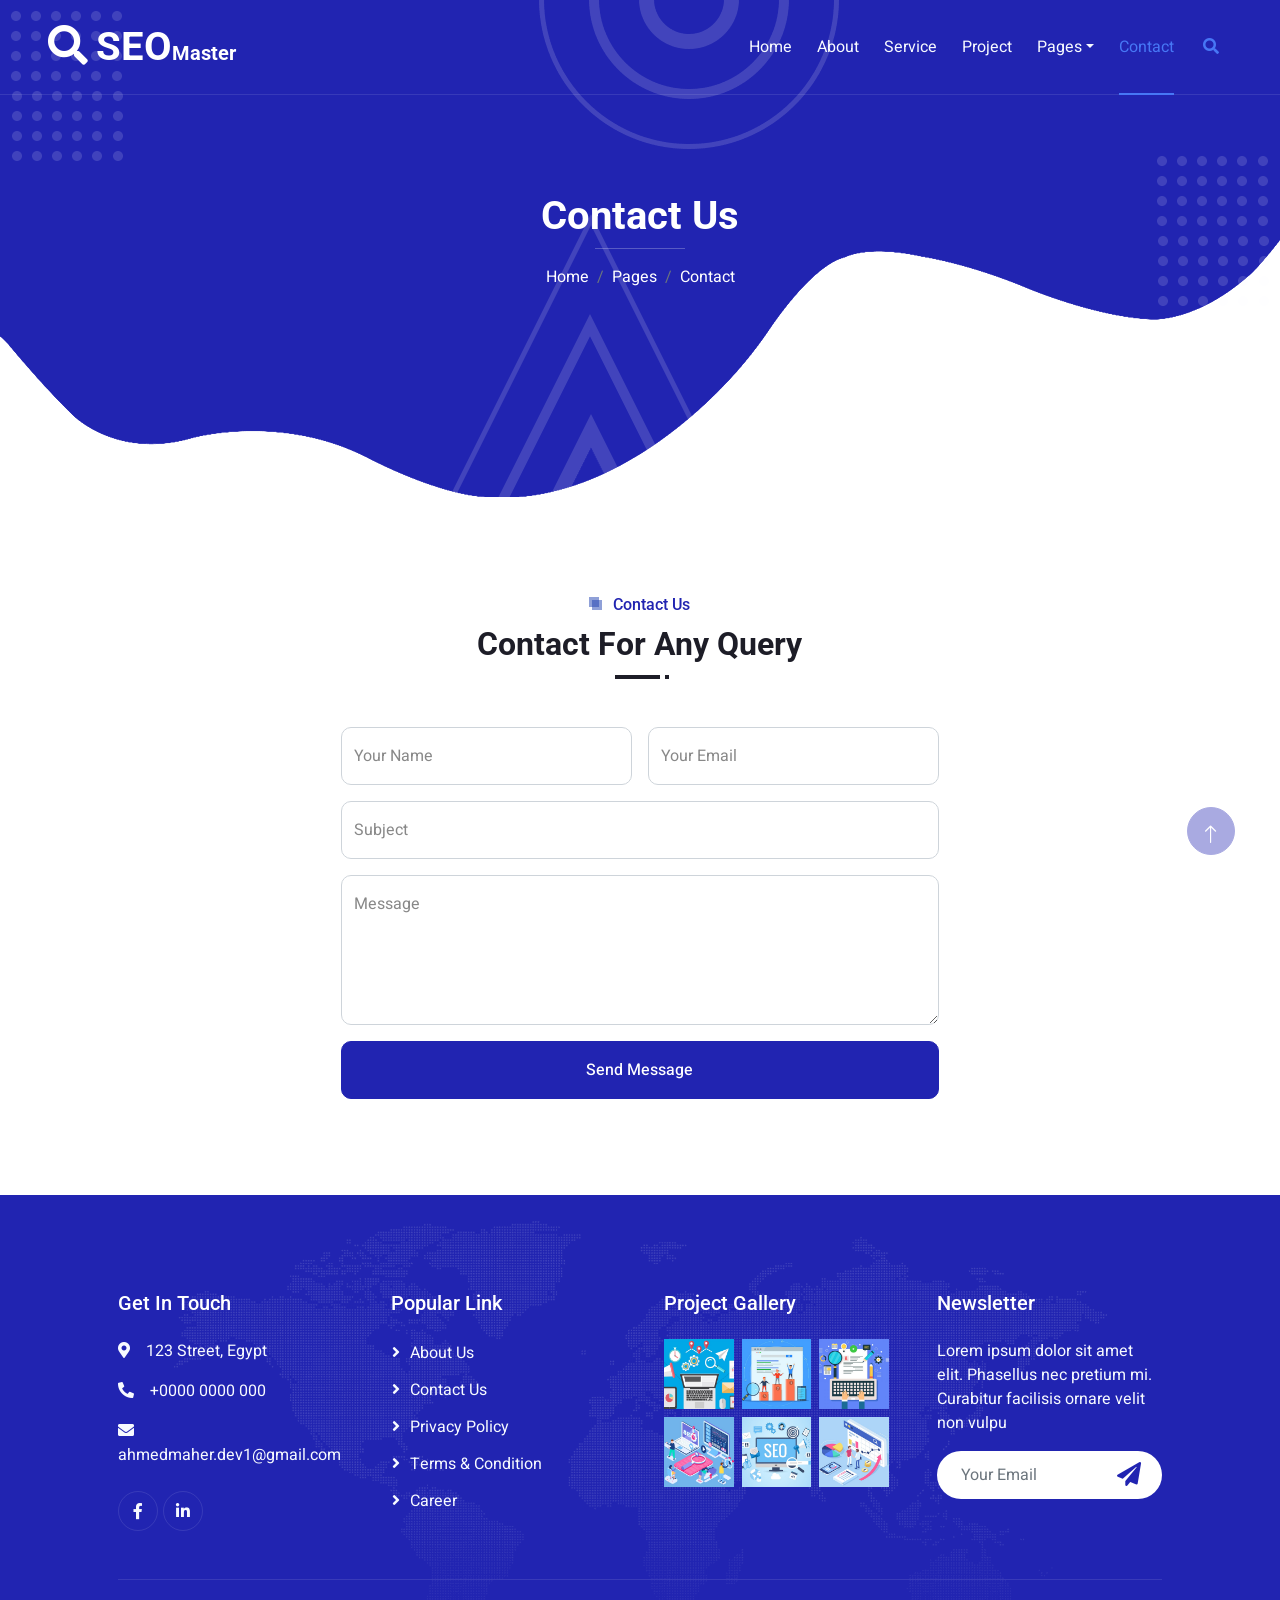
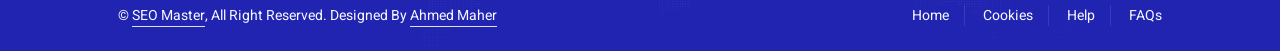
<file: contact.html>
<!DOCTYPE html>
<html lang="en">

<head>
    <meta charset="utf-8">
    <title>SEO Master - SEO Agency Website Template</title>
    <meta content="width=device-width, initial-scale=1.0" name="viewport">
    <meta content="seo, search engine optimization, digital marketing, web design, local SEO, e-commerce SEO, content marketing" name="keywords">
    <meta content="SEO Master - Leading SEO agency providing comprehensive search engine optimization, web design, and digital marketing services. Boost your rankings and drive more traffic to your website." name="description">
    <meta name="author" content="Ahmed Maher">
    <meta name="copyright" content="Ahmed Maher">
    <meta name="robots" content="index, follow">
    <meta name="googlebot" content="index, follow">
    <meta name="google" content="notranslate">
    <meta name="google" content="notranslate">

    <!-- Favicon -->
    <link href="img/portfolio-5.jpg" rel="icon">

    <!-- Google Web Fonts -->
    <link rel="preconnect" href="https://fonts.googleapis.com">
    <link rel="preconnect" href="https://fonts.gstatic.com" crossorigin>
    <link href="https://fonts.googleapis.com/css2?family=Heebo:wght@400;500&family=Roboto:wght@400;500;700&display=swap" rel="stylesheet"> 

    <!-- Icon Font Stylesheet -->
    <link href="https://cdnjs.cloudflare.com/ajax/libs/font-awesome/5.10.0/css/all.min.css" rel="stylesheet">
    <link href="https://cdn.jsdelivr.net/npm/bootstrap-icons@1.4.1/font/bootstrap-icons.css" rel="stylesheet">

    <!-- Libraries Stylesheet -->
    <link href="lib/animate/animate.min.css" rel="stylesheet">
    <link href="lib/owlcarousel/assets/owl.carousel.min.css" rel="stylesheet">
    <link href="lib/lightbox/css/lightbox.min.css" rel="stylesheet">

    <!-- Customized Bootstrap Stylesheet -->
    <link href="css/bootstrap.min.css" rel="stylesheet">

    <!-- Template Stylesheet -->
    <link href="css/style.css" rel="stylesheet">
</head>

<body>
    <div class="container-xxl bg-white p-0">
        <!-- Spinner Start -->
        <div id="spinner" class="show bg-white position-fixed translate-middle w-100 vh-100 top-50 start-50 d-flex align-items-center justify-content-center">
            <div class="spinner-grow text-primary" style="width: 3rem; height: 3rem;" role="status">
                <span class="sr-only">Loading...</span>
            </div>
        </div>
        <!-- Spinner End -->


        <!-- Navbar & Hero Start -->
        <div class="container-xxl position-relative p-0">
            <nav class="navbar navbar-expand-lg navbar-light px-4 px-lg-5 py-3 py-lg-0">
                <a href="" class="navbar-brand p-0">
                    <h1 class="m-0"><i class="fa fa-search me-2"></i>SEO<span class="fs-5">Master</span></h1>
                    <!-- <img src="img/logo.png" alt="Logo"> -->
                </a>
                <button class="navbar-toggler" type="button" data-bs-toggle="collapse" data-bs-target="#navbarCollapse">
                    <span class="fa fa-bars"></span>
                </button>
                <div class="collapse navbar-collapse" id="navbarCollapse">
                    <div class="navbar-nav ms-auto py-0">
                        <a href="index.html" class="nav-item nav-link">Home</a>
                        <a href="about.html" class="nav-item nav-link">About</a>
                        <a href="service.html" class="nav-item nav-link">Service</a>
                        <a href="project.html" class="nav-item nav-link">Project</a>
                        <div class="nav-item dropdown">
                            <a href="#" class="nav-link dropdown-toggle" data-bs-toggle="dropdown">Pages</a>
                            <div class="dropdown-menu m-0">
                                <a href="team.html" class="dropdown-item">Our Team</a>
                                <a href="testimonial.html" class="dropdown-item">Testimonial</a>
                                <a href="404.html" class="dropdown-item">404 Page</a>
                            </div>
                        </div>
                        <a href="contact.html" class="nav-item nav-link active">Contact</a>
                    </div>
                    <butaton type="button" class="btn text-secondary ms-3" data-bs-toggle="modal" data-bs-target="#searchModal"><i class="fa fa-search"></i></butaton>
                </div>
            </nav>

            <div class="container-xxl py-5 bg-primary hero-header mb-5">
                <div class="container my-5 py-5 px-lg-5">
                    <div class="row g-5 py-5">
                        <div class="col-12 text-center">
                            <h1 class="text-white animated zoomIn">Contact Us</h1>
                            <hr class="bg-white mx-auto mt-0" style="width: 90px;">
                            <nav aria-label="breadcrumb">
                                <ol class="breadcrumb justify-content-center">
                                    <li class="breadcrumb-item"><a class="text-white" href="#">Home</a></li>
                                    <li class="breadcrumb-item"><a class="text-white" href="#">Pages</a></li>
                                    <li class="breadcrumb-item text-white active" aria-current="page">Contact</li>
                                </ol>
                            </nav>
                        </div>
                    </div>
                </div>
            </div>
        </div>
        <!-- Navbar & Hero End -->


        <!-- Full Screen Search Start -->
        <div class="modal fade" id="searchModal" tabindex="-1">
            <div class="modal-dialog modal-fullscreen">
                <div class="modal-content" style="background: rgba(29, 29, 39, 0.7);">
                    <div class="modal-header border-0">
                        <button type="button" class="btn bg-white btn-close" data-bs-dismiss="modal" aria-label="Close"></button>
                    </div>
                    <div class="modal-body d-flex align-items-center justify-content-center">
                        <div class="input-group" style="max-width: 600px;">
                            <input type="text" class="form-control bg-transparent border-light p-3" placeholder="Type search keyword">
                            <button class="btn btn-light px-4"><i class="bi bi-search"></i></button>
                        </div>
                    </div>
                </div>
            </div>
        </div>
        <!-- Full Screen Search End -->


        <!-- Contact Start -->
        <div class="container-xxl py-5">
            <div class="container px-lg-5">
                <div class="row justify-content-center">
                    <div class="col-lg-7">
                        <div class="section-title position-relative text-center mb-5 pb-2 wow fadeInUp" data-wow-delay="0.1s">
                            <h6 class="position-relative d-inline text-primary ps-4">Contact Us</h6>
                            <h2 class="mt-2">Contact For Any Query</h2>
                        </div>
                        <div class="wow fadeInUp" data-wow-delay="0.3s">
                            <form>
                                <div class="row g-3">
                                    <div class="col-md-6">
                                        <div class="form-floating">
                                            <input type="text" class="form-control" id="name" placeholder="Your Name">
                                            <label for="name">Your Name</label>
                                        </div>
                                    </div>
                                    <div class="col-md-6">
                                        <div class="form-floating">
                                            <input type="email" class="form-control" id="email" placeholder="Your Email">
                                            <label for="email">Your Email</label>
                                        </div>
                                    </div>
                                    <div class="col-12">
                                        <div class="form-floating">
                                            <input type="text" class="form-control" id="subject" placeholder="Subject">
                                            <label for="subject">Subject</label>
                                        </div>
                                    </div>
                                    <div class="col-12">
                                        <div class="form-floating">
                                            <textarea class="form-control" placeholder="Leave a message here" id="message" style="height: 150px"></textarea>
                                            <label for="message">Message</label>
                                        </div>
                                    </div>
                                    <div class="col-12">
                                        <button class="btn btn-primary w-100 py-3" type="submit">Send Message</button>
                                    </div>
                                </div>
                            </form>
                        </div>
                    </div>
                </div>
            </div>
        </div>
        <!-- Contact End -->
        

        <!-- Footer Start -->
        <div class="container-fluid bg-primary text-light footer mt-5 pt-5 wow fadeIn" data-wow-delay="0.1s">
            <div class="container py-5 px-lg-5">
                <div class="row g-5">
                    <div class="col-md-6 col-lg-3">
                        <h5 class="text-white mb-4">Get In Touch</h5>
                        <p><i class="fa fa-map-marker-alt me-3"></i>123 Street, Egypt</p>
                        <p><i class="fa fa-phone-alt me-3"></i>+0000 0000 000</p>
                        <p><i class="fa fa-envelope me-3"></i>ahmedmaher.dev1@gmail.com</p>
                        <div class="d-flex pt-2">
                            <a class="btn btn-outline-light btn-social" href="https://web.facebook.com/profile.php?id=100012154268952"><i class="fab fa-facebook-f"></i></a>
                            <a class="btn btn-outline-light btn-social" href="https://www.linkedin.com/in/ahmed-maher-algohary"><i class="fab fa-linkedin-in"></i></a>
                        </div>
                    </div>
                    <div class="col-md-6 col-lg-3">
                        <h5 class="text-white mb-4">Popular Link</h5>
                        <a class="btn btn-link" href="about.html">About Us</a>
                        <a class="btn btn-link" href="contact.html">Contact Us</a>
                        <a class="btn btn-link" href="https://ahmedmaher-portfolio.vercel.app/" target="_blank">Privacy Policy</a>
                        <a class="btn btn-link" href="https://ahmedmaher-portfolio.vercel.app/" target="_blank">Terms & Condition</a>
                        <a class="btn btn-link" href="https://ahmedmaher-portfolio.vercel.app/about" target="_blank">Career</a>
                    </div>
                    <div class="col-md-6 col-lg-3">
                        <h5 class="text-white mb-4">Project Gallery</h5>
                        <div class="row g-2">
                            <div class="col-4">
                                <img class="img-fluid" src="img/portfolio-1.jpg" alt="Image">
                            </div>
                            <div class="col-4">
                                <img class="img-fluid" src="img/portfolio-2.jpg" alt="Image">
                            </div>
                            <div class="col-4">
                                <img class="img-fluid" src="img/portfolio-3.jpg" alt="Image">
                            </div>
                            <div class="col-4">
                                <img class="img-fluid" src="img/portfolio-4.jpg" alt="Image">
                            </div>
                            <div class="col-4">
                                <img class="img-fluid" src="img/portfolio-5.jpg" alt="Image">
                            </div>
                            <div class="col-4">
                                <img class="img-fluid" src="img/portfolio-6.jpg" alt="Image">
                            </div>
                        </div>
                    </div>
                    <div class="col-md-6 col-lg-3">
                        <h5 class="text-white mb-4">Newsletter</h5>
                        <p>Lorem ipsum dolor sit amet elit. Phasellus nec pretium mi. Curabitur facilisis ornare velit non vulpu</p>
                        <div class="position-relative w-100 mt-3">
                            <input class="form-control border-0 rounded-pill w-100 ps-4 pe-5" type="text" placeholder="Your Email" style="height: 48px;">
                            <button type="button" class="btn shadow-none position-absolute top-0 end-0 mt-1 me-2"><i class="fa fa-paper-plane text-primary fs-4"></i></button>
                        </div>
                    </div>
                </div>
            </div>
            <div class="container px-lg-5">
                <div class="copyright">
                    <div class="row">
                        <div class="col-md-6 text-center text-md-start mb-3 mb-md-0">
                            &copy; <a class="border-bottom" href="#">SEO Master</a>, All Right Reserved. 
							
							Designed By <a class="border-bottom" href="https://ahmedmaher-portfolio.vercel.app/">Ahmed Maher</a>
                        </div>
                        <div class="col-md-6 text-center text-md-end">
                            <div class="footer-menu">
                                <a href="index.html">Home</a>
                                <a href="https://ahmedmaher-portfolio.vercel.app/" target="_blank">Cookies</a>
                                <a href="https://ahmedmaher-portfolio.vercel.app/contact" target="_blank">Help</a>
                                <a href="https://ahmedmaher-portfolio.vercel.app/about" target="_blank">FAQs</a>
                            </div>
                        </div>
                    </div>
                </div>
            </div>
        </div>
        <!-- Footer End -->


        <!-- Back to Top -->
        <a href="#" class="btn btn-lg btn-primary btn-lg-square back-to-top pt-2"><i class="bi bi-arrow-up"></i></a>
    </div>

    <!-- JavaScript Libraries -->
    <script src="https://code.jquery.com/jquery-3.4.1.min.js"></script>
    <script src="https://cdn.jsdelivr.net/npm/bootstrap@5.0.0/dist/js/bootstrap.bundle.min.js"></script>
    <script src="lib/wow/wow.min.js"></script>
    <script src="lib/easing/easing.min.js"></script>
    <script src="lib/waypoints/waypoints.min.js"></script>
    <script src="lib/owlcarousel/owl.carousel.min.js"></script>
    <script src="lib/isotope/isotope.pkgd.min.js"></script>
    <script src="lib/lightbox/js/lightbox.min.js"></script>

    <!-- Template Javascript -->
    <script src="js/main.js"></script>
</body>

</html>
</file>
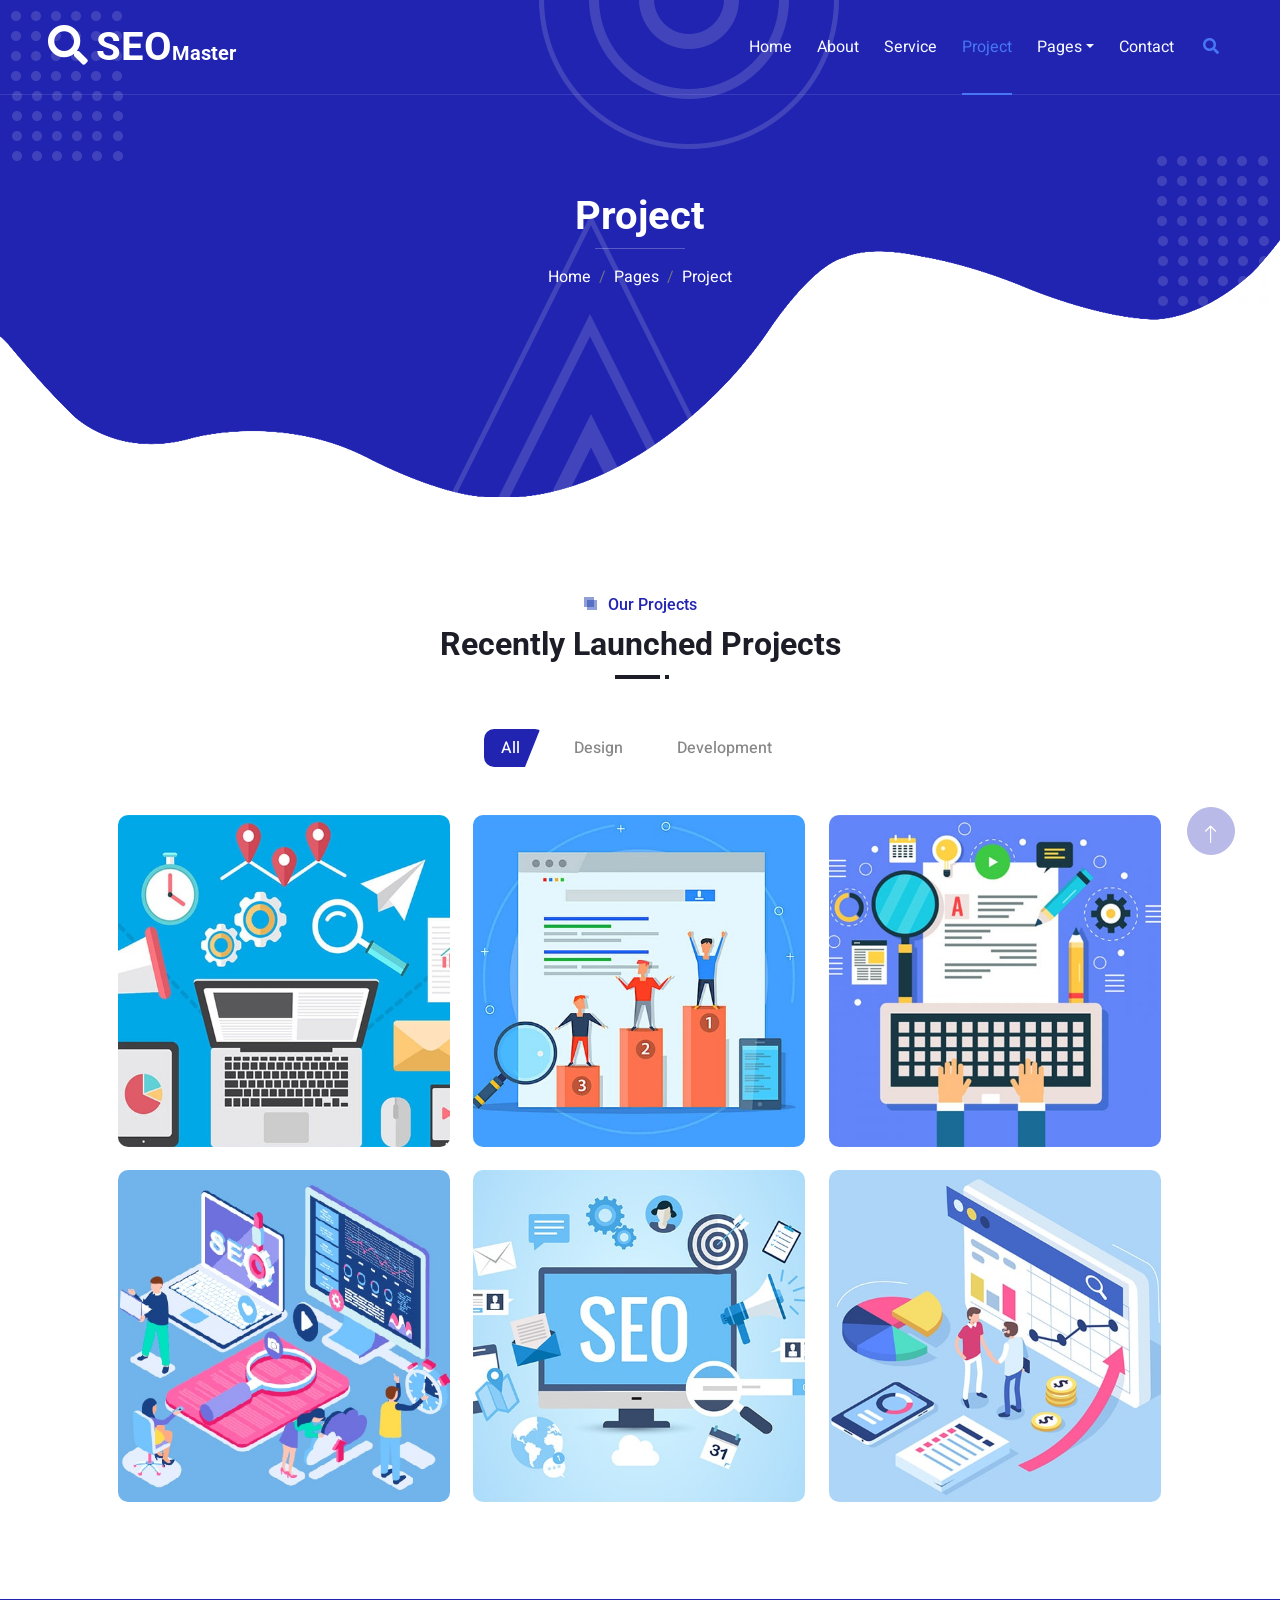
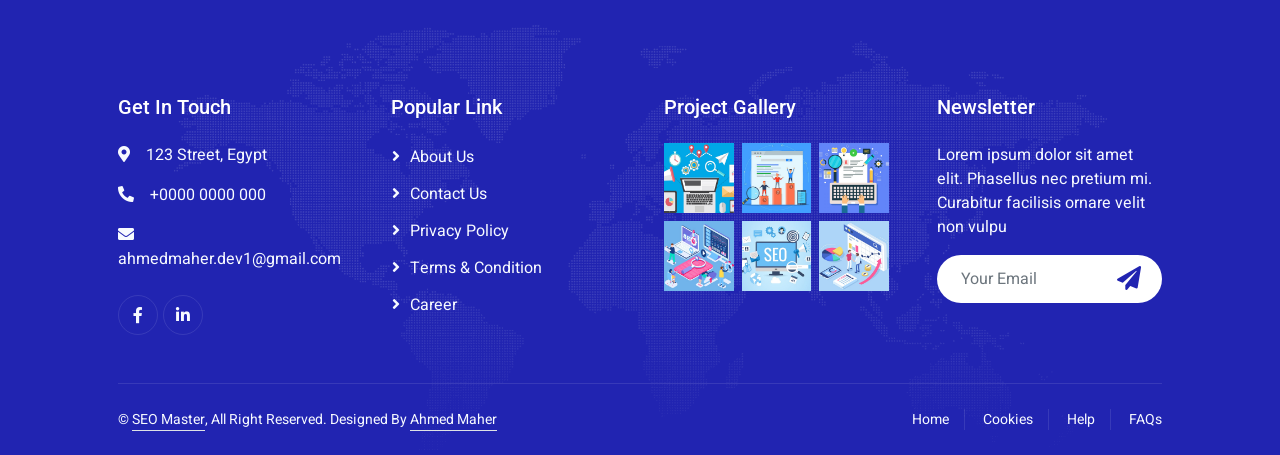
<file: project.html>
<!DOCTYPE html>
<html lang="en">

<head>
    <meta charset="utf-8">
    <title>SEO Master - SEO Agency Website Template</title>
    <meta content="width=device-width, initial-scale=1.0" name="viewport">
    <meta content="seo, search engine optimization, digital marketing, web design, local SEO, e-commerce SEO, content marketing" name="keywords">
    <meta content="SEO Master - Leading SEO agency providing comprehensive search engine optimization, web design, and digital marketing services. Boost your rankings and drive more traffic to your website." name="description">
    <meta name="author" content="Ahmed Maher">
    <meta name="copyright" content="Ahmed Maher">
    <meta name="robots" content="index, follow">
    <meta name="googlebot" content="index, follow">
    <meta name="google" content="notranslate">
    <meta name="google" content="notranslate">
    <!-- Favicon -->
    <link href="img/portfolio-5.jpg" rel="icon">

    <!-- Google Web Fonts -->
    <link rel="preconnect" href="https://fonts.googleapis.com">
    <link rel="preconnect" href="https://fonts.gstatic.com" crossorigin>
    <link href="https://fonts.googleapis.com/css2?family=Heebo:wght@400;500&family=Roboto:wght@400;500;700&display=swap" rel="stylesheet"> 

    <!-- Icon Font Stylesheet -->
    <link href="https://cdnjs.cloudflare.com/ajax/libs/font-awesome/5.10.0/css/all.min.css" rel="stylesheet">
    <link href="https://cdn.jsdelivr.net/npm/bootstrap-icons@1.4.1/font/bootstrap-icons.css" rel="stylesheet">

    <!-- Libraries Stylesheet -->
    <link href="lib/animate/animate.min.css" rel="stylesheet">
    <link href="lib/owlcarousel/assets/owl.carousel.min.css" rel="stylesheet">
    <link href="lib/lightbox/css/lightbox.min.css" rel="stylesheet">

    <!-- Customized Bootstrap Stylesheet -->
    <link href="css/bootstrap.min.css" rel="stylesheet">

    <!-- Template Stylesheet -->
    <link href="css/style.css" rel="stylesheet">
</head>

<body>
    <div class="container-xxl bg-white p-0">
        <!-- Spinner Start -->
        <div id="spinner" class="show bg-white position-fixed translate-middle w-100 vh-100 top-50 start-50 d-flex align-items-center justify-content-center">
            <div class="spinner-grow text-primary" style="width: 3rem; height: 3rem;" role="status">
                <span class="sr-only">Loading...</span>
            </div>
        </div>
        <!-- Spinner End -->


        <!-- Navbar & Hero Start -->
        <div class="container-xxl position-relative p-0">
            <nav class="navbar navbar-expand-lg navbar-light px-4 px-lg-5 py-3 py-lg-0">
                <a href="" class="navbar-brand p-0">
                    <h1 class="m-0"><i class="fa fa-search me-2"></i>SEO<span class="fs-5">Master</span></h1>
                    <!-- <img src="img/logo.png" alt="Logo"> -->
                </a>
                <button class="navbar-toggler" type="button" data-bs-toggle="collapse" data-bs-target="#navbarCollapse">
                    <span class="fa fa-bars"></span>
                </button>
                <div class="collapse navbar-collapse" id="navbarCollapse">
                    <div class="navbar-nav ms-auto py-0">
                        <a href="index.html" class="nav-item nav-link">Home</a>
                        <a href="about.html" class="nav-item nav-link">About</a>
                        <a href="service.html" class="nav-item nav-link">Service</a>
                        <a href="project.html" class="nav-item nav-link active">Project</a>
                        <div class="nav-item dropdown">
                            <a href="#" class="nav-link dropdown-toggle" data-bs-toggle="dropdown">Pages</a>
                            <div class="dropdown-menu m-0">
                                <a href="team.html" class="dropdown-item">Our Team</a>
                                <a href="testimonial.html" class="dropdown-item">Testimonial</a>
                                <a href="404.html" class="dropdown-item">404 Page</a>
                            </div>
                        </div>
                        <a href="contact.html" class="nav-item nav-link">Contact</a>
                    </div>
                    <butaton type="button" class="btn text-secondary ms-3" data-bs-toggle="modal" data-bs-target="#searchModal"><i class="fa fa-search"></i></butaton>
                </div>
            </nav>

            <div class="container-xxl py-5 bg-primary hero-header mb-5">
                <div class="container my-5 py-5 px-lg-5">
                    <div class="row g-5 py-5">
                        <div class="col-12 text-center">
                            <h1 class="text-white animated zoomIn">Project</h1>
                            <hr class="bg-white mx-auto mt-0" style="width: 90px;">
                            <nav aria-label="breadcrumb">
                                <ol class="breadcrumb justify-content-center">
                                    <li class="breadcrumb-item"><a class="text-white" href="#">Home</a></li>
                                    <li class="breadcrumb-item"><a class="text-white" href="#">Pages</a></li>
                                    <li class="breadcrumb-item text-white active" aria-current="page">Project</li>
                                </ol>
                            </nav>
                        </div>
                    </div>
                </div>
            </div>
        </div>
        <!-- Navbar & Hero End -->


        <!-- Full Screen Search Start -->
        <div class="modal fade" id="searchModal" tabindex="-1">
            <div class="modal-dialog modal-fullscreen">
                <div class="modal-content" style="background: rgba(29, 29, 39, 0.7);">
                    <div class="modal-header border-0">
                        <button type="button" class="btn bg-white btn-close" data-bs-dismiss="modal" aria-label="Close"></button>
                    </div>
                    <div class="modal-body d-flex align-items-center justify-content-center">
                        <div class="input-group" style="max-width: 600px;">
                            <input type="text" class="form-control bg-transparent border-light p-3" placeholder="Type search keyword">
                            <button class="btn btn-light px-4"><i class="bi bi-search"></i></button>
                        </div>
                    </div>
                </div>
            </div>
        </div>
        <!-- Full Screen Search End -->


        <!-- Portfolio Start -->
        <div class="container-xxl py-5">
            <div class="container px-lg-5">
                <div class="section-title position-relative text-center mb-5 pb-2 wow fadeInUp" data-wow-delay="0.1s">
                    <h6 class="position-relative d-inline text-primary ps-4">Our Projects</h6>
                    <h2 class="mt-2">Recently Launched Projects</h2>
                </div>
                <div class="row mt-n2 wow fadeInUp" data-wow-delay="0.1s">
                    <div class="col-12 text-center">
                        <ul class="list-inline mb-5" id="portfolio-flters">
                            <li class="btn px-3 pe-4 active" data-filter="*">All</li>
                            <li class="btn px-3 pe-4" data-filter=".first">Design</li>
                            <li class="btn px-3 pe-4" data-filter=".second">Development</li>
                        </ul>
                    </div>
                </div>
                <div class="row g-4 portfolio-container">
                    <div class="col-lg-4 col-md-6 portfolio-item first wow zoomIn" data-wow-delay="0.1s">
                        <div class="position-relative rounded overflow-hidden">
                            <img class="img-fluid w-100" src="img/portfolio-1.jpg" alt="">
                            <div class="portfolio-overlay">
                                <a class="btn btn-light" href="img/portfolio-1.jpg" data-lightbox="portfolio"><i class="fa fa-plus fa-2x text-primary"></i></a>
                                <div class="mt-auto">
                                    <small class="text-white"><i class="fa fa-folder me-2"></i>Web Design</small>
                                    <a class="h5 d-block text-white mt-1 mb-0" href="">Project Name</a>
                                </div>
                            </div>
                        </div>
                    </div>
                    <div class="col-lg-4 col-md-6 portfolio-item second wow zoomIn" data-wow-delay="0.3s">
                        <div class="position-relative rounded overflow-hidden">
                            <img class="img-fluid w-100" src="img/portfolio-2.jpg" alt="">
                            <div class="portfolio-overlay">
                                <a class="btn btn-light" href="img/portfolio-2.jpg" data-lightbox="portfolio"><i class="fa fa-plus fa-2x text-primary"></i></a>
                                <div class="mt-auto">
                                    <small class="text-white"><i class="fa fa-folder me-2"></i>Web Design</small>
                                    <a class="h5 d-block text-white mt-1 mb-0" href="">Project Name</a>
                                </div>
                            </div>
                        </div>
                    </div>
                    <div class="col-lg-4 col-md-6 portfolio-item first wow zoomIn" data-wow-delay="0.6s">
                        <div class="position-relative rounded overflow-hidden">
                            <img class="img-fluid w-100" src="img/portfolio-3.jpg" alt="">
                            <div class="portfolio-overlay">
                                <a class="btn btn-light" href="img/portfolio-3.jpg" data-lightbox="portfolio"><i class="fa fa-plus fa-2x text-primary"></i></a>
                                <div class="mt-auto">
                                    <small class="text-white"><i class="fa fa-folder me-2"></i>Web Design</small>
                                    <a class="h5 d-block text-white mt-1 mb-0" href="">Project Name</a>
                                </div>
                            </div>
                        </div>
                    </div>
                    <div class="col-lg-4 col-md-6 portfolio-item second wow zoomIn" data-wow-delay="0.1s">
                        <div class="position-relative rounded overflow-hidden">
                            <img class="img-fluid w-100" src="img/portfolio-4.jpg" alt="">
                            <div class="portfolio-overlay">
                                <a class="btn btn-light" href="img/portfolio-4.jpg" data-lightbox="portfolio"><i class="fa fa-plus fa-2x text-primary"></i></a>
                                <div class="mt-auto">
                                    <small class="text-white"><i class="fa fa-folder me-2"></i>Web Design</small>
                                    <a class="h5 d-block text-white mt-1 mb-0" href="">Project Name</a>
                                </div>
                            </div>
                        </div>
                    </div>
                    <div class="col-lg-4 col-md-6 portfolio-item first wow zoomIn" data-wow-delay="0.3s">
                        <div class="position-relative rounded overflow-hidden">
                            <img class="img-fluid w-100" src="img/portfolio-5.jpg" alt="">
                            <div class="portfolio-overlay">
                                <a class="btn btn-light" href="img/portfolio-5.jpg" data-lightbox="portfolio"><i class="fa fa-plus fa-2x text-primary"></i></a>
                                <div class="mt-auto">
                                    <small class="text-white"><i class="fa fa-folder me-2"></i>Web Design</small>
                                    <a class="h5 d-block text-white mt-1 mb-0" href="">Project Name</a>
                                </div>
                            </div>
                        </div>
                    </div>
                    <div class="col-lg-4 col-md-6 portfolio-item second wow zoomIn" data-wow-delay="0.6s">
                        <div class="position-relative rounded overflow-hidden">
                            <img class="img-fluid w-100" src="img/portfolio-6.jpg" alt="">
                            <div class="portfolio-overlay">
                                <a class="btn btn-light" href="img/portfolio-6.jpg" data-lightbox="portfolio"><i class="fa fa-plus fa-2x text-primary"></i></a>
                                <div class="mt-auto">
                                    <small class="text-white"><i class="fa fa-folder me-2"></i>Web Design</small>
                                    <a class="h5 d-block text-white mt-1 mb-0" href="">Project Name</a>
                                </div>
                            </div>
                        </div>
                    </div>
                </div>
            </div>
        </div>
        <!-- Portfolio End -->
        

        <!-- Footer Start -->
        <div class="container-fluid bg-primary text-light footer mt-5 pt-5 wow fadeIn" data-wow-delay="0.1s">
            <div class="container py-5 px-lg-5">
                <div class="row g-5">
                    <div class="col-md-6 col-lg-3">
                        <h5 class="text-white mb-4">Get In Touch</h5>
                        <p><i class="fa fa-map-marker-alt me-3"></i>123 Street, Egypt</p>
                        <p><i class="fa fa-phone-alt me-3"></i>+0000 0000 000</p>
                        <p><i class="fa fa-envelope me-3"></i>ahmedmaher.dev1@gmail.com</p>
                        <div class="d-flex pt-2">
                            <a class="btn btn-outline-light btn-social" href="https://web.facebook.com/profile.php?id=100012154268952"><i class="fab fa-facebook-f"></i></a>
                            <a class="btn btn-outline-light btn-social" href="https://www.linkedin.com/in/ahmed-maher-algohary"><i class="fab fa-linkedin-in"></i></a>
                        </div>
                    </div>
                    <div class="col-md-6 col-lg-3">
                        <h5 class="text-white mb-4">Popular Link</h5>
                        <a class="btn btn-link" href="about.html">About Us</a>
                        <a class="btn btn-link" href="contact.html">Contact Us</a>
                        <a class="btn btn-link" href="https://ahmedmaher-portfolio.vercel.app/" target="_blank">Privacy Policy</a>
                        <a class="btn btn-link" href="https://ahmedmaher-portfolio.vercel.app/" target="_blank">Terms & Condition</a>
                        <a class="btn btn-link" href="https://ahmedmaher-portfolio.vercel.app/about" target="_blank">Career</a>
                    </div>
                    <div class="col-md-6 col-lg-3">
                        <h5 class="text-white mb-4">Project Gallery</h5>
                        <div class="row g-2">
                            <div class="col-4">
                                <img class="img-fluid" src="img/portfolio-1.jpg" alt="Image">
                            </div>
                            <div class="col-4">
                                <img class="img-fluid" src="img/portfolio-2.jpg" alt="Image">
                            </div>
                            <div class="col-4">
                                <img class="img-fluid" src="img/portfolio-3.jpg" alt="Image">
                            </div>
                            <div class="col-4">
                                <img class="img-fluid" src="img/portfolio-4.jpg" alt="Image">
                            </div>
                            <div class="col-4">
                                <img class="img-fluid" src="img/portfolio-5.jpg" alt="Image">
                            </div>
                            <div class="col-4">
                                <img class="img-fluid" src="img/portfolio-6.jpg" alt="Image">
                            </div>
                        </div>
                    </div>
                    <div class="col-md-6 col-lg-3">
                        <h5 class="text-white mb-4">Newsletter</h5>
                        <p>Lorem ipsum dolor sit amet elit. Phasellus nec pretium mi. Curabitur facilisis ornare velit non vulpu</p>
                        <div class="position-relative w-100 mt-3">
                            <input class="form-control border-0 rounded-pill w-100 ps-4 pe-5" type="text" placeholder="Your Email" style="height: 48px;">
                            <button type="button" class="btn shadow-none position-absolute top-0 end-0 mt-1 me-2"><i class="fa fa-paper-plane text-primary fs-4"></i></button>
                        </div>
                    </div>
                </div>
            </div>
            <div class="container px-lg-5">
                <div class="copyright">
                    <div class="row">
                        <div class="col-md-6 text-center text-md-start mb-3 mb-md-0">
                            &copy; <a class="border-bottom" href="#">SEO Master</a>, All Right Reserved. 
							
							Designed By <a class="border-bottom" href="https://ahmedmaher-portfolio.vercel.app/">Ahmed Maher</a>
                        </div>
                        <div class="col-md-6 text-center text-md-end">
                            <div class="footer-menu">
                                <a href="index.html">Home</a>
                                <a href="https://ahmedmaher-portfolio.vercel.app/" target="_blank">Cookies</a>
                                <a href="https://ahmedmaher-portfolio.vercel.app/contact" target="_blank">Help</a>
                                <a href="https://ahmedmaher-portfolio.vercel.app/about" target="_blank">FAQs</a>
                            </div>
                        </div>
                    </div>
                </div>
            </div>
        </div>
        <!-- Footer End -->


        <!-- Back to Top -->
        <a href="#" class="btn btn-lg btn-primary btn-lg-square back-to-top pt-2"><i class="bi bi-arrow-up"></i></a>
    </div>

    <!-- JavaScript Libraries -->
    <script src="https://code.jquery.com/jquery-3.4.1.min.js"></script>
    <script src="https://cdn.jsdelivr.net/npm/bootstrap@5.0.0/dist/js/bootstrap.bundle.min.js"></script>
    <script src="lib/wow/wow.min.js"></script>
    <script src="lib/easing/easing.min.js"></script>
    <script src="lib/waypoints/waypoints.min.js"></script>
    <script src="lib/owlcarousel/owl.carousel.min.js"></script>
    <script src="lib/isotope/isotope.pkgd.min.js"></script>
    <script src="lib/lightbox/js/lightbox.min.js"></script>

    <!-- Template Javascript -->
    <script src="js/main.js"></script>
</body>

</html>
</file>
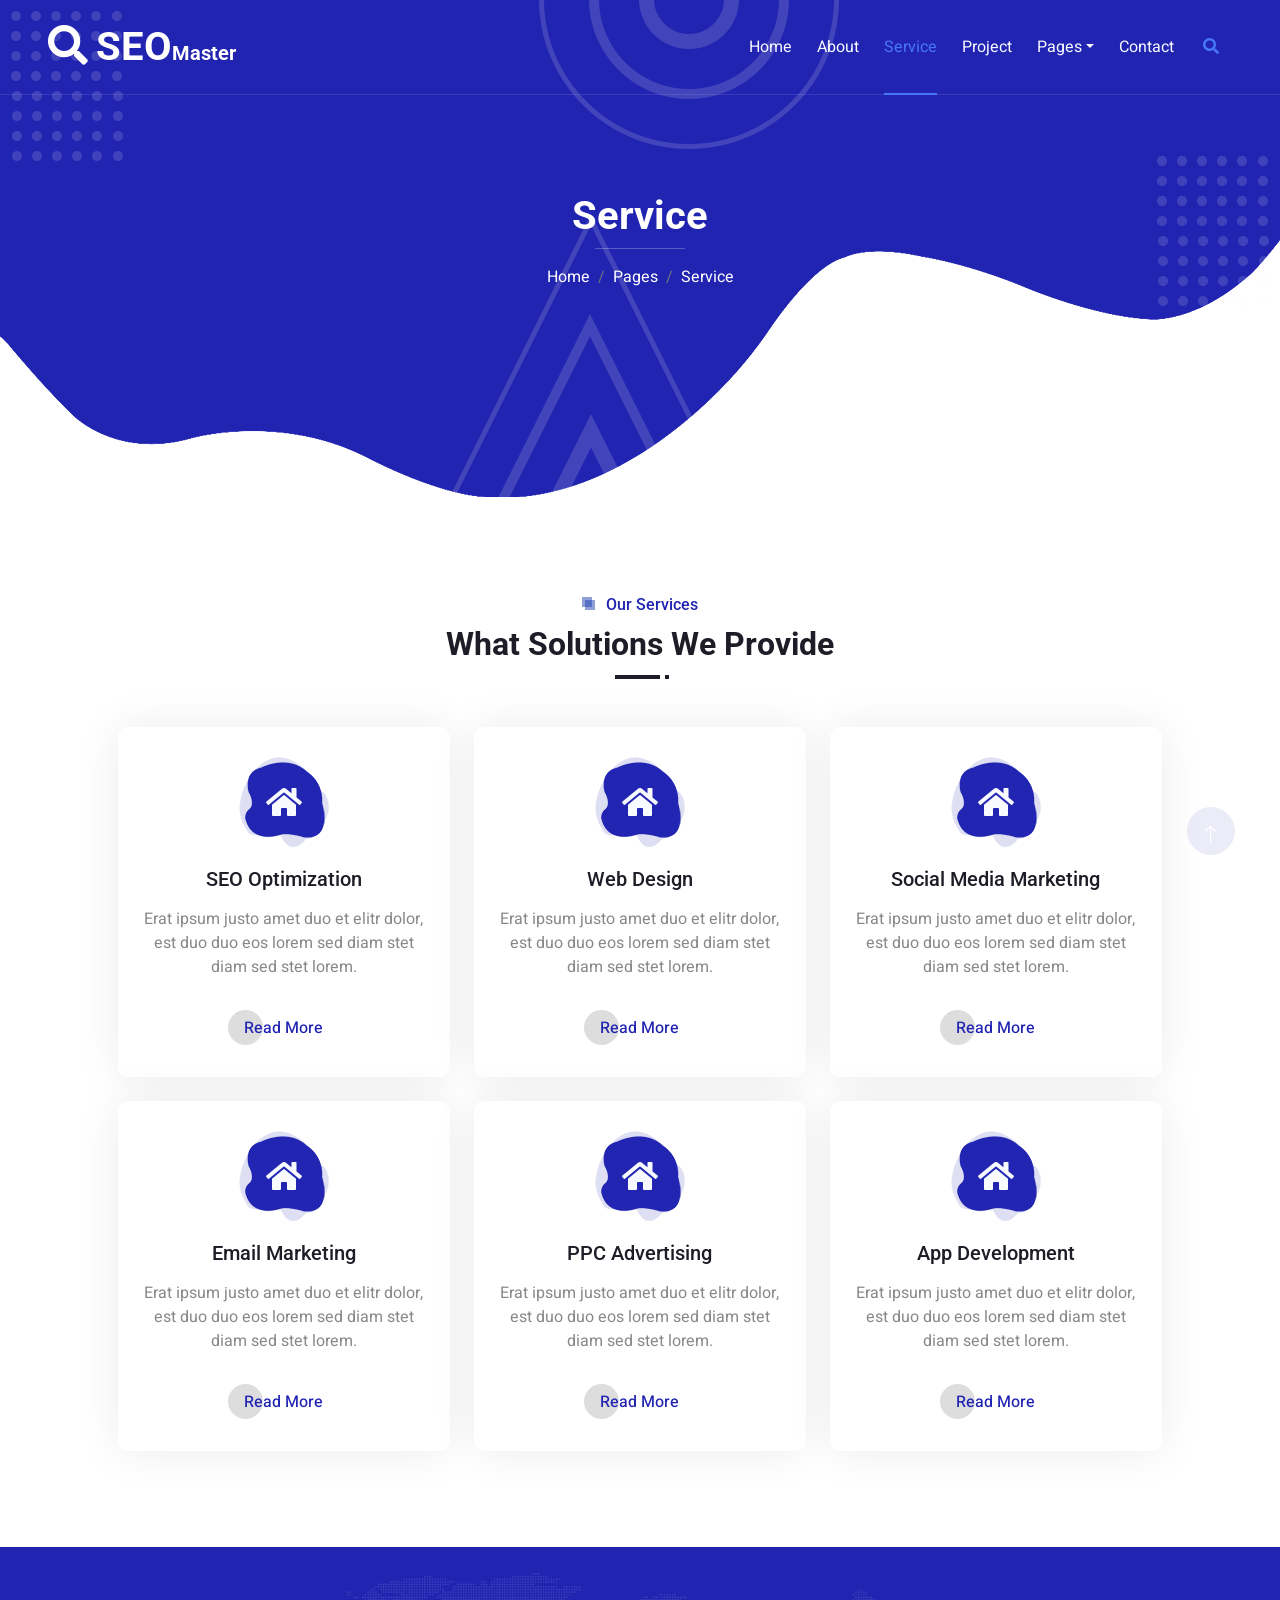
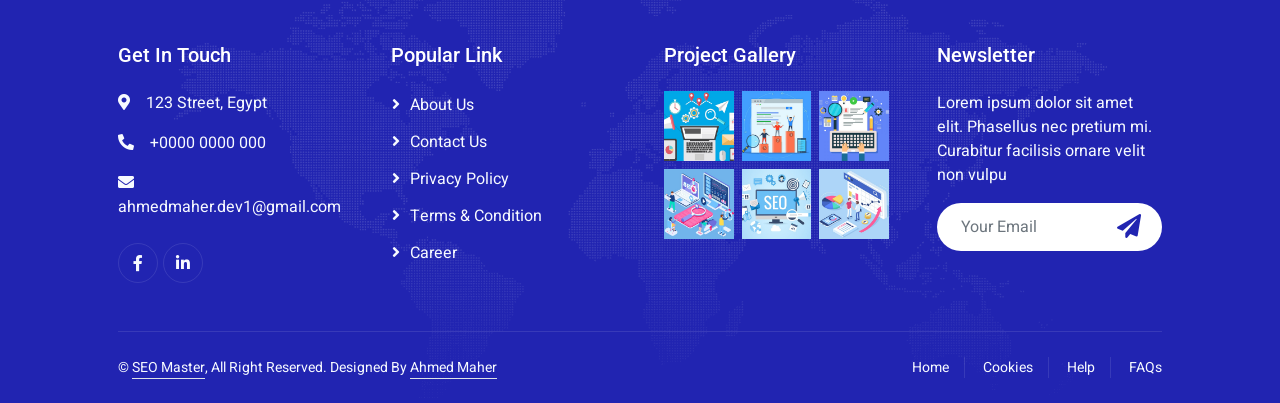
<file: service.html>
<!DOCTYPE html>
<html lang="en">

<head>
    <meta charset="utf-8">
    <title>SEO Master - SEO Agency Website Template</title>
    <meta content="width=device-width, initial-scale=1.0" name="viewport">
    <meta content="seo, search engine optimization, digital marketing, web design, local SEO, e-commerce SEO, content marketing" name="keywords">
    <meta content="SEO Master - Leading SEO agency providing comprehensive search engine optimization, web design, and digital marketing services. Boost your rankings and drive more traffic to your website." name="description">
    <meta name="author" content="Ahmed Maher">
    <meta name="copyright" content="Ahmed Maher">
    <meta name="robots" content="index, follow">
    <meta name="googlebot" content="index, follow">
    <meta name="google" content="notranslate">
    <meta name="google" content="notranslate">
    <!-- Favicon -->
    <link href="img/portfolio-5.jpg" rel="icon">

    <!-- Google Web Fonts -->
    <link rel="preconnect" href="https://fonts.googleapis.com">
    <link rel="preconnect" href="https://fonts.gstatic.com" crossorigin>
    <link href="https://fonts.googleapis.com/css2?family=Heebo:wght@400;500&family=Roboto:wght@400;500;700&display=swap" rel="stylesheet"> 

    <!-- Icon Font Stylesheet -->
    <link href="https://cdnjs.cloudflare.com/ajax/libs/font-awesome/5.10.0/css/all.min.css" rel="stylesheet">
    <link href="https://cdn.jsdelivr.net/npm/bootstrap-icons@1.4.1/font/bootstrap-icons.css" rel="stylesheet">

    <!-- Libraries Stylesheet -->
    <link href="lib/animate/animate.min.css" rel="stylesheet">
    <link href="lib/owlcarousel/assets/owl.carousel.min.css" rel="stylesheet">
    <link href="lib/lightbox/css/lightbox.min.css" rel="stylesheet">

    <!-- Customized Bootstrap Stylesheet -->
    <link href="css/bootstrap.min.css" rel="stylesheet">

    <!-- Template Stylesheet -->
    <link href="css/style.css" rel="stylesheet">
</head>

<body>
    <div class="container-xxl bg-white p-0">
        <!-- Spinner Start -->
        <div id="spinner" class="show bg-white position-fixed translate-middle w-100 vh-100 top-50 start-50 d-flex align-items-center justify-content-center">
            <div class="spinner-grow text-primary" style="width: 3rem; height: 3rem;" role="status">
                <span class="sr-only">Loading...</span>
            </div>
        </div>
        <!-- Spinner End -->


        <!-- Navbar & Hero Start -->
        <div class="container-xxl position-relative p-0">
            <nav class="navbar navbar-expand-lg navbar-light px-4 px-lg-5 py-3 py-lg-0">
                <a href="" class="navbar-brand p-0">
                    <h1 class="m-0"><i class="fa fa-search me-2"></i>SEO<span class="fs-5">Master</span></h1>
                    <!-- <img src="img/logo.png" alt="Logo"> -->
                </a>
                <button class="navbar-toggler" type="button" data-bs-toggle="collapse" data-bs-target="#navbarCollapse">
                    <span class="fa fa-bars"></span>
                </button>
                <div class="collapse navbar-collapse" id="navbarCollapse">
                    <div class="navbar-nav ms-auto py-0">
                        <a href="index.html" class="nav-item nav-link">Home</a>
                        <a href="about.html" class="nav-item nav-link">About</a>
                        <a href="service.html" class="nav-item nav-link active">Service</a>
                        <a href="project.html" class="nav-item nav-link">Project</a>
                        <div class="nav-item dropdown">
                            <a href="#" class="nav-link dropdown-toggle" data-bs-toggle="dropdown">Pages</a>
                            <div class="dropdown-menu m-0">
                                <a href="team.html" class="dropdown-item">Our Team</a>
                                <a href="testimonial.html" class="dropdown-item">Testimonial</a>
                                <a href="404.html" class="dropdown-item">404 Page</a>
                            </div>
                        </div>
                        <a href="contact.html" class="nav-item nav-link">Contact</a>
                    </div>
                    <butaton type="button" class="btn text-secondary ms-3" data-bs-toggle="modal" data-bs-target="#searchModal"><i class="fa fa-search"></i></butaton>
                </div>
            </nav>

            <div class="container-xxl py-5 bg-primary hero-header mb-5">
                <div class="container my-5 py-5 px-lg-5">
                    <div class="row g-5 py-5">
                        <div class="col-12 text-center">
                            <h1 class="text-white animated zoomIn">Service</h1>
                            <hr class="bg-white mx-auto mt-0" style="width: 90px;">
                            <nav aria-label="breadcrumb">
                                <ol class="breadcrumb justify-content-center">
                                    <li class="breadcrumb-item"><a class="text-white" href="#">Home</a></li>
                                    <li class="breadcrumb-item"><a class="text-white" href="#">Pages</a></li>
                                    <li class="breadcrumb-item text-white active" aria-current="page">Service</li>
                                </ol>
                            </nav>
                        </div>
                    </div>
                </div>
            </div>
        </div>
        <!-- Navbar & Hero End -->


        <!-- Full Screen Search Start -->
        <div class="modal fade" id="searchModal" tabindex="-1">
            <div class="modal-dialog modal-fullscreen">
                <div class="modal-content" style="background: rgba(29, 29, 39, 0.7);">
                    <div class="modal-header border-0">
                        <button type="button" class="btn bg-white btn-close" data-bs-dismiss="modal" aria-label="Close"></button>
                    </div>
                    <div class="modal-body d-flex align-items-center justify-content-center">
                        <div class="input-group" style="max-width: 600px;">
                            <input type="text" class="form-control bg-transparent border-light p-3" placeholder="Type search keyword">
                            <button class="btn btn-light px-4"><i class="bi bi-search"></i></button>
                        </div>
                    </div>
                </div>
            </div>
        </div>
        <!-- Full Screen Search End -->


        <!-- Service Start -->
        <div class="container-xxl py-5">
            <div class="container px-lg-5">
                <div class="section-title position-relative text-center mb-5 pb-2 wow fadeInUp" data-wow-delay="0.1s">
                    <h6 class="position-relative d-inline text-primary ps-4">Our Services</h6>
                    <h2 class="mt-2">What Solutions We Provide</h2>
                </div>
                <div class="row g-4">
                    <div class="col-lg-4 col-md-6 wow zoomIn" data-wow-delay="0.1s">
                        <div class="service-item d-flex flex-column justify-content-center text-center rounded">
                            <div class="service-icon flex-shrink-0">
                                <i class="fa fa-home fa-2x"></i>
                            </div>
                            <h5 class="mb-3">SEO Optimization</h5>
                            <p>Erat ipsum justo amet duo et elitr dolor, est duo duo eos lorem sed diam stet diam sed stet lorem.</p>
                            <a class="btn px-3 mt-auto mx-auto" href="">Read More</a>
                        </div>
                    </div>
                    <div class="col-lg-4 col-md-6 wow zoomIn" data-wow-delay="0.3s">
                        <div class="service-item d-flex flex-column justify-content-center text-center rounded">
                            <div class="service-icon flex-shrink-0">
                                <i class="fa fa-home fa-2x"></i>
                            </div>
                            <h5 class="mb-3">Web Design</h5>
                            <p>Erat ipsum justo amet duo et elitr dolor, est duo duo eos lorem sed diam stet diam sed stet lorem.</p>
                            <a class="btn px-3 mt-auto mx-auto" href="">Read More</a>
                        </div>
                    </div>
                    <div class="col-lg-4 col-md-6 wow zoomIn" data-wow-delay="0.6s">
                        <div class="service-item d-flex flex-column justify-content-center text-center rounded">
                            <div class="service-icon flex-shrink-0">
                                <i class="fa fa-home fa-2x"></i>
                            </div>
                            <h5 class="mb-3">Social Media Marketing</h5>
                            <p>Erat ipsum justo amet duo et elitr dolor, est duo duo eos lorem sed diam stet diam sed stet lorem.</p>
                            <a class="btn px-3 mt-auto mx-auto" href="">Read More</a>
                        </div>
                    </div>
                    <div class="col-lg-4 col-md-6 wow zoomIn" data-wow-delay="0.1s">
                        <div class="service-item d-flex flex-column justify-content-center text-center rounded">
                            <div class="service-icon flex-shrink-0">
                                <i class="fa fa-home fa-2x"></i>
                            </div>
                            <h5 class="mb-3">Email Marketing</h5>
                            <p>Erat ipsum justo amet duo et elitr dolor, est duo duo eos lorem sed diam stet diam sed stet lorem.</p>
                            <a class="btn px-3 mt-auto mx-auto" href="">Read More</a>
                        </div>
                    </div>
                    <div class="col-lg-4 col-md-6 wow zoomIn" data-wow-delay="0.3s">
                        <div class="service-item d-flex flex-column justify-content-center text-center rounded">
                            <div class="service-icon flex-shrink-0">
                                <i class="fa fa-home fa-2x"></i>
                            </div>
                            <h5 class="mb-3">PPC Advertising</h5>
                            <p>Erat ipsum justo amet duo et elitr dolor, est duo duo eos lorem sed diam stet diam sed stet lorem.</p>
                            <a class="btn px-3 mt-auto mx-auto" href="">Read More</a>
                        </div>
                    </div>
                    <div class="col-lg-4 col-md-6 wow zoomIn" data-wow-delay="0.6s">
                        <div class="service-item d-flex flex-column justify-content-center text-center rounded">
                            <div class="service-icon flex-shrink-0">
                                <i class="fa fa-home fa-2x"></i>
                            </div>
                            <h5 class="mb-3">App Development</h5>
                            <p>Erat ipsum justo amet duo et elitr dolor, est duo duo eos lorem sed diam stet diam sed stet lorem.</p>
                            <a class="btn px-3 mt-auto mx-auto" href="">Read More</a>
                        </div>
                    </div>
                </div>
            </div>
        </div>
        <!-- Service End -->
        

        <!-- Footer Start -->
        <div class="container-fluid bg-primary text-light footer mt-5 pt-5 wow fadeIn" data-wow-delay="0.1s">
            <div class="container py-5 px-lg-5">
                <div class="row g-5">
                    <div class="col-md-6 col-lg-3">
                        <h5 class="text-white mb-4">Get In Touch</h5>
                        <p><i class="fa fa-map-marker-alt me-3"></i>123 Street, Egypt</p>
                        <p><i class="fa fa-phone-alt me-3"></i>+0000 0000 000</p>
                        <p><i class="fa fa-envelope me-3"></i>ahmedmaher.dev1@gmail.com</p>
                        <div class="d-flex pt-2">
                            <a class="btn btn-outline-light btn-social" href="https://web.facebook.com/profile.php?id=100012154268952"><i class="fab fa-facebook-f"></i></a>
                            <a class="btn btn-outline-light btn-social" href="https://www.linkedin.com/in/ahmed-maher-algohary"><i class="fab fa-linkedin-in"></i></a>
                        </div>
                    </div>
                    <div class="col-md-6 col-lg-3">
                        <h5 class="text-white mb-4">Popular Link</h5>
                        <a class="btn btn-link" href="about.html">About Us</a>
                        <a class="btn btn-link" href="contact.html">Contact Us</a>
                        <a class="btn btn-link" href="https://ahmedmaher-portfolio.vercel.app/" target="_blank">Privacy Policy</a>
                        <a class="btn btn-link" href="https://ahmedmaher-portfolio.vercel.app/" target="_blank">Terms & Condition</a>
                        <a class="btn btn-link" href="https://ahmedmaher-portfolio.vercel.app/about" target="_blank">Career</a>
                    </div>
                    <div class="col-md-6 col-lg-3">
                        <h5 class="text-white mb-4">Project Gallery</h5>
                        <div class="row g-2">
                            <div class="col-4">
                                <img class="img-fluid" src="img/portfolio-1.jpg" alt="Image">
                            </div>
                            <div class="col-4">
                                <img class="img-fluid" src="img/portfolio-2.jpg" alt="Image">
                            </div>
                            <div class="col-4">
                                <img class="img-fluid" src="img/portfolio-3.jpg" alt="Image">
                            </div>
                            <div class="col-4">
                                <img class="img-fluid" src="img/portfolio-4.jpg" alt="Image">
                            </div>
                            <div class="col-4">
                                <img class="img-fluid" src="img/portfolio-5.jpg" alt="Image">
                            </div>
                            <div class="col-4">
                                <img class="img-fluid" src="img/portfolio-6.jpg" alt="Image">
                            </div>
                        </div>
                    </div>
                    <div class="col-md-6 col-lg-3">
                        <h5 class="text-white mb-4">Newsletter</h5>
                        <p>Lorem ipsum dolor sit amet elit. Phasellus nec pretium mi. Curabitur facilisis ornare velit non vulpu</p>
                        <div class="position-relative w-100 mt-3">
                            <input class="form-control border-0 rounded-pill w-100 ps-4 pe-5" type="text" placeholder="Your Email" style="height: 48px;">
                            <button type="button" class="btn shadow-none position-absolute top-0 end-0 mt-1 me-2"><i class="fa fa-paper-plane text-primary fs-4"></i></button>
                        </div>
                    </div>
                </div>
            </div>
            <div class="container px-lg-5">
                <div class="copyright">
                    <div class="row">
                        <div class="col-md-6 text-center text-md-start mb-3 mb-md-0">
                            &copy; <a class="border-bottom" href="#">SEO Master</a>, All Right Reserved. 
							
							Designed By <a class="border-bottom" href="https://ahmedmaher-portfolio.vercel.app/">Ahmed Maher</a>
                        </div>
                        <div class="col-md-6 text-center text-md-end">
                            <div class="footer-menu">
                                <a href="index.html">Home</a>
                                <a href="https://ahmedmaher-portfolio.vercel.app/" target="_blank">Cookies</a>
                                <a href="https://ahmedmaher-portfolio.vercel.app/contact" target="_blank">Help</a>
                                <a href="https://ahmedmaher-portfolio.vercel.app/about" target="_blank">FAQs</a>
                            </div>
                        </div>
                    </div>
                </div>
            </div>
        </div>
        <!-- Footer End -->


        <!-- Back to Top -->
        <a href="#" class="btn btn-lg btn-primary btn-lg-square back-to-top pt-2"><i class="bi bi-arrow-up"></i></a>
    </div>

    <!-- JavaScript Libraries -->
    <script src="https://code.jquery.com/jquery-3.4.1.min.js"></script>
    <script src="https://cdn.jsdelivr.net/npm/bootstrap@5.0.0/dist/js/bootstrap.bundle.min.js"></script>
    <script src="lib/wow/wow.min.js"></script>
    <script src="lib/easing/easing.min.js"></script>
    <script src="lib/waypoints/waypoints.min.js"></script>
    <script src="lib/owlcarousel/owl.carousel.min.js"></script>
    <script src="lib/isotope/isotope.pkgd.min.js"></script>
    <script src="lib/lightbox/js/lightbox.min.js"></script>

    <!-- Template Javascript -->
    <script src="js/main.js"></script>
</body>

</html>
</file>
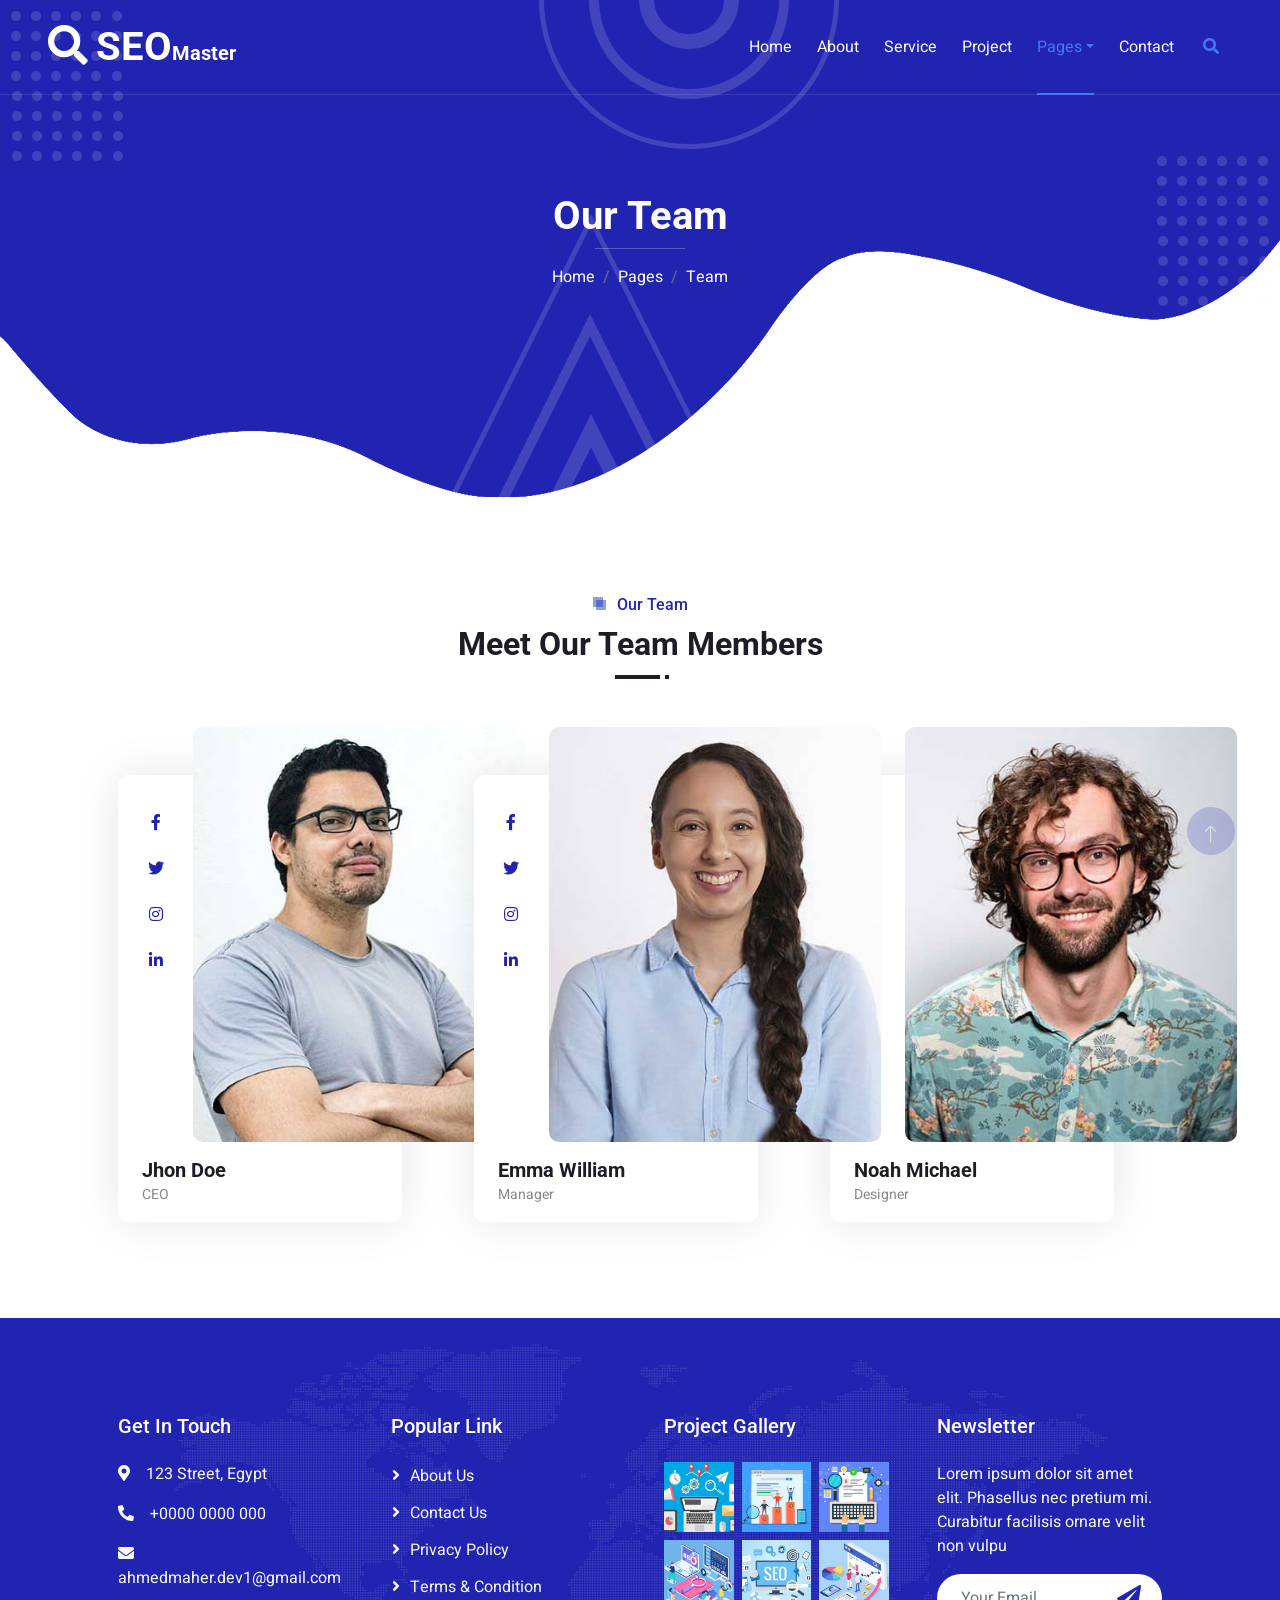
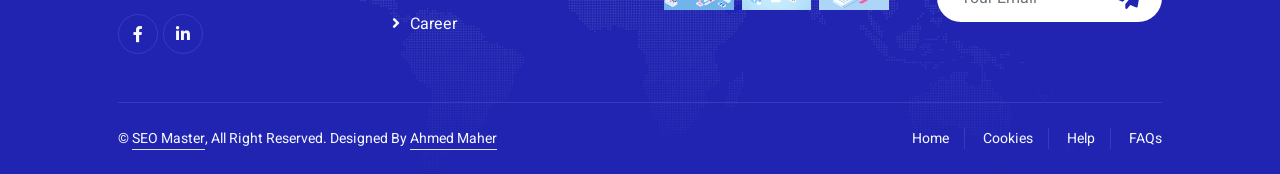
<file: team.html>
<!DOCTYPE html>
<html lang="en">

<head>
    <meta charset="utf-8">
    <title>SEO Master - SEO Agency Website Template</title>
    <meta content="width=device-width, initial-scale=1.0" name="viewport">
    <meta content="seo, search engine optimization, digital marketing, web design, local SEO, e-commerce SEO, content marketing" name="keywords">
    <meta content="SEO Master - Leading SEO agency providing comprehensive search engine optimization, web design, and digital marketing services. Boost your rankings and drive more traffic to your website." name="description">
    <meta name="author" content="Ahmed Maher">
    <meta name="copyright" content="Ahmed Maher">
    <meta name="robots" content="index, follow">
    <meta name="googlebot" content="index, follow">
    <meta name="google" content="notranslate">
    <meta name="google" content="notranslate">
    <!-- Favicon -->
    <link href="img/portfolio-5.jpg" rel="icon">

    <!-- Google Web Fonts -->
    <link rel="preconnect" href="https://fonts.googleapis.com">
    <link rel="preconnect" href="https://fonts.gstatic.com" crossorigin>
    <link href="https://fonts.googleapis.com/css2?family=Heebo:wght@400;500&family=Roboto:wght@400;500;700&display=swap" rel="stylesheet"> 

    <!-- Icon Font Stylesheet -->
    <link href="https://cdnjs.cloudflare.com/ajax/libs/font-awesome/5.10.0/css/all.min.css" rel="stylesheet">
    <link href="https://cdn.jsdelivr.net/npm/bootstrap-icons@1.4.1/font/bootstrap-icons.css" rel="stylesheet">

    <!-- Libraries Stylesheet -->
    <link href="lib/animate/animate.min.css" rel="stylesheet">
    <link href="lib/owlcarousel/assets/owl.carousel.min.css" rel="stylesheet">
    <link href="lib/lightbox/css/lightbox.min.css" rel="stylesheet">

    <!-- Customized Bootstrap Stylesheet -->
    <link href="css/bootstrap.min.css" rel="stylesheet">

    <!-- Template Stylesheet -->
    <link href="css/style.css" rel="stylesheet">
</head>

<body>
    <div class="container-xxl bg-white p-0">
        <!-- Spinner Start -->
        <div id="spinner" class="show bg-white position-fixed translate-middle w-100 vh-100 top-50 start-50 d-flex align-items-center justify-content-center">
            <div class="spinner-grow text-primary" style="width: 3rem; height: 3rem;" role="status">
                <span class="sr-only">Loading...</span>
            </div>
        </div>
        <!-- Spinner End -->


        <!-- Navbar & Hero Start -->
        <div class="container-xxl position-relative p-0">
            <nav class="navbar navbar-expand-lg navbar-light px-4 px-lg-5 py-3 py-lg-0">
                <a href="" class="navbar-brand p-0">
                    <h1 class="m-0"><i class="fa fa-search me-2"></i>SEO<span class="fs-5">Master</span></h1>
                    <!-- <img src="img/logo.png" alt="Logo"> -->
                </a>
                <button class="navbar-toggler" type="button" data-bs-toggle="collapse" data-bs-target="#navbarCollapse">
                    <span class="fa fa-bars"></span>
                </button>
                <div class="collapse navbar-collapse" id="navbarCollapse">
                    <div class="navbar-nav ms-auto py-0">
                        <a href="index.html" class="nav-item nav-link">Home</a>
                        <a href="about.html" class="nav-item nav-link">About</a>
                        <a href="service.html" class="nav-item nav-link">Service</a>
                        <a href="project.html" class="nav-item nav-link">Project</a>
                        <div class="nav-item dropdown">
                            <a href="#" class="nav-link dropdown-toggle active" data-bs-toggle="dropdown">Pages</a>
                            <div class="dropdown-menu m-0">
                                <a href="team.html" class="dropdown-item active">Our Team</a>
                                <a href="testimonial.html" class="dropdown-item">Testimonial</a>
                                <a href="404.html" class="dropdown-item">404 Page</a>
                            </div>
                        </div>
                        <a href="contact.html" class="nav-item nav-link">Contact</a>
                    </div>
                    <butaton type="button" class="btn text-secondary ms-3" data-bs-toggle="modal" data-bs-target="#searchModal"><i class="fa fa-search"></i></butaton>
                </div>
            </nav>

            <div class="container-xxl py-5 bg-primary hero-header mb-5">
                <div class="container my-5 py-5 px-lg-5">
                    <div class="row g-5 py-5">
                        <div class="col-12 text-center">
                            <h1 class="text-white animated zoomIn">Our Team</h1>
                            <hr class="bg-white mx-auto mt-0" style="width: 90px;">
                            <nav aria-label="breadcrumb">
                                <ol class="breadcrumb justify-content-center">
                                    <li class="breadcrumb-item"><a class="text-white" href="#">Home</a></li>
                                    <li class="breadcrumb-item"><a class="text-white" href="#">Pages</a></li>
                                    <li class="breadcrumb-item text-white active" aria-current="page">Team</li>
                                </ol>
                            </nav>
                        </div>
                    </div>
                </div>
            </div>
        </div>
        <!-- Navbar & Hero End -->


        <!-- Full Screen Search Start -->
        <div class="modal fade" id="searchModal" tabindex="-1">
            <div class="modal-dialog modal-fullscreen">
                <div class="modal-content" style="background: rgba(29, 29, 39, 0.7);">
                    <div class="modal-header border-0">
                        <button type="button" class="btn bg-white btn-close" data-bs-dismiss="modal" aria-label="Close"></button>
                    </div>
                    <div class="modal-body d-flex align-items-center justify-content-center">
                        <div class="input-group" style="max-width: 600px;">
                            <input type="text" class="form-control bg-transparent border-light p-3" placeholder="Type search keyword">
                            <button class="btn btn-light px-4"><i class="bi bi-search"></i></button>
                        </div>
                    </div>
                </div>
            </div>
        </div>
        <!-- Full Screen Search End -->


        <!-- Team Start -->
        <div class="container-xxl py-5">
            <div class="container px-lg-5">
                <div class="section-title position-relative text-center mb-5 pb-2 wow fadeInUp" data-wow-delay="0.1s">
                    <h6 class="position-relative d-inline text-primary ps-4">Our Team</h6>
                    <h2 class="mt-2">Meet Our Team Members</h2>
                </div>
                <div class="row g-4">
                    <div class="col-lg-4 col-md-6 wow fadeInUp" data-wow-delay="0.1s">
                        <div class="team-item">
                            <div class="d-flex">
                                <div class="flex-shrink-0 d-flex flex-column align-items-center mt-4 pt-5" style="width: 75px;">
                                    <a class="btn btn-square text-primary bg-white my-1" href=""><i class="fab fa-facebook-f"></i></a>
                                    <a class="btn btn-square text-primary bg-white my-1" href=""><i class="fab fa-twitter"></i></a>
                                    <a class="btn btn-square text-primary bg-white my-1" href=""><i class="fab fa-instagram"></i></a>
                                    <a class="btn btn-square text-primary bg-white my-1" href=""><i class="fab fa-linkedin-in"></i></a>
                                </div>
                                <img class="img-fluid rounded w-100" src="img/team-1.jpg" alt="">
                            </div>
                            <div class="px-4 py-3">
                                <h5 class="fw-bold m-0">Jhon Doe</h5>
                                <small>CEO</small>
                            </div>
                        </div>
                    </div>
                    <div class="col-lg-4 col-md-6 wow fadeInUp" data-wow-delay="0.3s">
                        <div class="team-item">
                            <div class="d-flex">
                                <div class="flex-shrink-0 d-flex flex-column align-items-center mt-4 pt-5" style="width: 75px;">
                                    <a class="btn btn-square text-primary bg-white my-1" href=""><i class="fab fa-facebook-f"></i></a>
                                    <a class="btn btn-square text-primary bg-white my-1" href=""><i class="fab fa-twitter"></i></a>
                                    <a class="btn btn-square text-primary bg-white my-1" href=""><i class="fab fa-instagram"></i></a>
                                    <a class="btn btn-square text-primary bg-white my-1" href=""><i class="fab fa-linkedin-in"></i></a>
                                </div>
                                <img class="img-fluid rounded w-100" src="img/team-2.jpg" alt="">
                            </div>
                            <div class="px-4 py-3">
                                <h5 class="fw-bold m-0">Emma William</h5>
                                <small>Manager</small>
                            </div>
                        </div>
                    </div>
                    <div class="col-lg-4 col-md-6 wow fadeInUp" data-wow-delay="0.6s">
                        <div class="team-item">
                            <div class="d-flex">
                                <div class="flex-shrink-0 d-flex flex-column align-items-center mt-4 pt-5" style="width: 75px;">
                                    <a class="btn btn-square text-primary bg-white my-1" href=""><i class="fab fa-facebook-f"></i></a>
                                    <a class="btn btn-square text-primary bg-white my-1" href=""><i class="fab fa-twitter"></i></a>
                                    <a class="btn btn-square text-primary bg-white my-1" href=""><i class="fab fa-instagram"></i></a>
                                    <a class="btn btn-square text-primary bg-white my-1" href=""><i class="fab fa-linkedin-in"></i></a>
                                </div>
                                <img class="img-fluid rounded w-100" src="img/team-3.jpg" alt="">
                            </div>
                            <div class="px-4 py-3">
                                <h5 class="fw-bold m-0">Noah Michael</h5>
                                <small>Designer</small>
                            </div>
                        </div>
                    </div>
                </div>
            </div>
        </div>
        <!-- Team End -->
        

        <!-- Footer Start -->
        <div class="container-fluid bg-primary text-light footer mt-5 pt-5 wow fadeIn" data-wow-delay="0.1s">
            <div class="container py-5 px-lg-5">
                <div class="row g-5">
                    <div class="col-md-6 col-lg-3">
                        <h5 class="text-white mb-4">Get In Touch</h5>
                        <p><i class="fa fa-map-marker-alt me-3"></i>123 Street, Egypt</p>
                        <p><i class="fa fa-phone-alt me-3"></i>+0000 0000 000</p>
                        <p><i class="fa fa-envelope me-3"></i>ahmedmaher.dev1@gmail.com</p>
                        <div class="d-flex pt-2">
                            <a class="btn btn-outline-light btn-social" href="https://web.facebook.com/profile.php?id=100012154268952"><i class="fab fa-facebook-f"></i></a>
                            <a class="btn btn-outline-light btn-social" href="https://www.linkedin.com/in/ahmed-maher-algohary"><i class="fab fa-linkedin-in"></i></a>
                        </div>
                    </div>
                    <div class="col-md-6 col-lg-3">
                        <h5 class="text-white mb-4">Popular Link</h5>
                        <a class="btn btn-link" href="about.html">About Us</a>
                        <a class="btn btn-link" href="contact.html">Contact Us</a>
                        <a class="btn btn-link" href="https://ahmedmaher-portfolio.vercel.app/" target="_blank">Privacy Policy</a>
                        <a class="btn btn-link" href="https://ahmedmaher-portfolio.vercel.app/" target="_blank">Terms & Condition</a>
                        <a class="btn btn-link" href="https://ahmedmaher-portfolio.vercel.app/about" target="_blank">Career</a>
                    </div>
                    <div class="col-md-6 col-lg-3">
                        <h5 class="text-white mb-4">Project Gallery</h5>
                        <div class="row g-2">
                            <div class="col-4">
                                <img class="img-fluid" src="img/portfolio-1.jpg" alt="Image">
                            </div>
                            <div class="col-4">
                                <img class="img-fluid" src="img/portfolio-2.jpg" alt="Image">
                            </div>
                            <div class="col-4">
                                <img class="img-fluid" src="img/portfolio-3.jpg" alt="Image">
                            </div>
                            <div class="col-4">
                                <img class="img-fluid" src="img/portfolio-4.jpg" alt="Image">
                            </div>
                            <div class="col-4">
                                <img class="img-fluid" src="img/portfolio-5.jpg" alt="Image">
                            </div>
                            <div class="col-4">
                                <img class="img-fluid" src="img/portfolio-6.jpg" alt="Image">
                            </div>
                        </div>
                    </div>
                    <div class="col-md-6 col-lg-3">
                        <h5 class="text-white mb-4">Newsletter</h5>
                        <p>Lorem ipsum dolor sit amet elit. Phasellus nec pretium mi. Curabitur facilisis ornare velit non vulpu</p>
                        <div class="position-relative w-100 mt-3">
                            <input class="form-control border-0 rounded-pill w-100 ps-4 pe-5" type="text" placeholder="Your Email" style="height: 48px;">
                            <button type="button" class="btn shadow-none position-absolute top-0 end-0 mt-1 me-2"><i class="fa fa-paper-plane text-primary fs-4"></i></button>
                        </div>
                    </div>
                </div>
            </div>
            <div class="container px-lg-5">
                <div class="copyright">
                    <div class="row">
                        <div class="col-md-6 text-center text-md-start mb-3 mb-md-0">
                            &copy; <a class="border-bottom" href="#">SEO Master</a>, All Right Reserved. 
							
							Designed By <a class="border-bottom" href="https://ahmedmaher-portfolio.vercel.app/">Ahmed Maher</a>
                        </div>
                        <div class="col-md-6 text-center text-md-end">
                            <div class="footer-menu">
                                <a href="index.html">Home</a>
                                <a href="https://ahmedmaher-portfolio.vercel.app/" target="_blank">Cookies</a>
                                <a href="https://ahmedmaher-portfolio.vercel.app/contact" target="_blank">Help</a>
                                <a href="https://ahmedmaher-portfolio.vercel.app/about" target="_blank">FAQs</a>
                            </div>
                        </div>
                    </div>
                </div>
            </div>
        </div>
        <!-- Footer End -->


        <!-- Back to Top -->
        <a href="#" class="btn btn-lg btn-primary btn-lg-square back-to-top pt-2"><i class="bi bi-arrow-up"></i></a>
    </div>

    <!-- JavaScript Libraries -->
    <script src="https://code.jquery.com/jquery-3.4.1.min.js"></script>
    <script src="https://cdn.jsdelivr.net/npm/bootstrap@5.0.0/dist/js/bootstrap.bundle.min.js"></script>
    <script src="lib/wow/wow.min.js"></script>
    <script src="lib/easing/easing.min.js"></script>
    <script src="lib/waypoints/waypoints.min.js"></script>
    <script src="lib/owlcarousel/owl.carousel.min.js"></script>
    <script src="lib/isotope/isotope.pkgd.min.js"></script>
    <script src="lib/lightbox/js/lightbox.min.js"></script>

    <!-- Template Javascript -->
    <script src="js/main.js"></script>
</body>

</html>
</file>
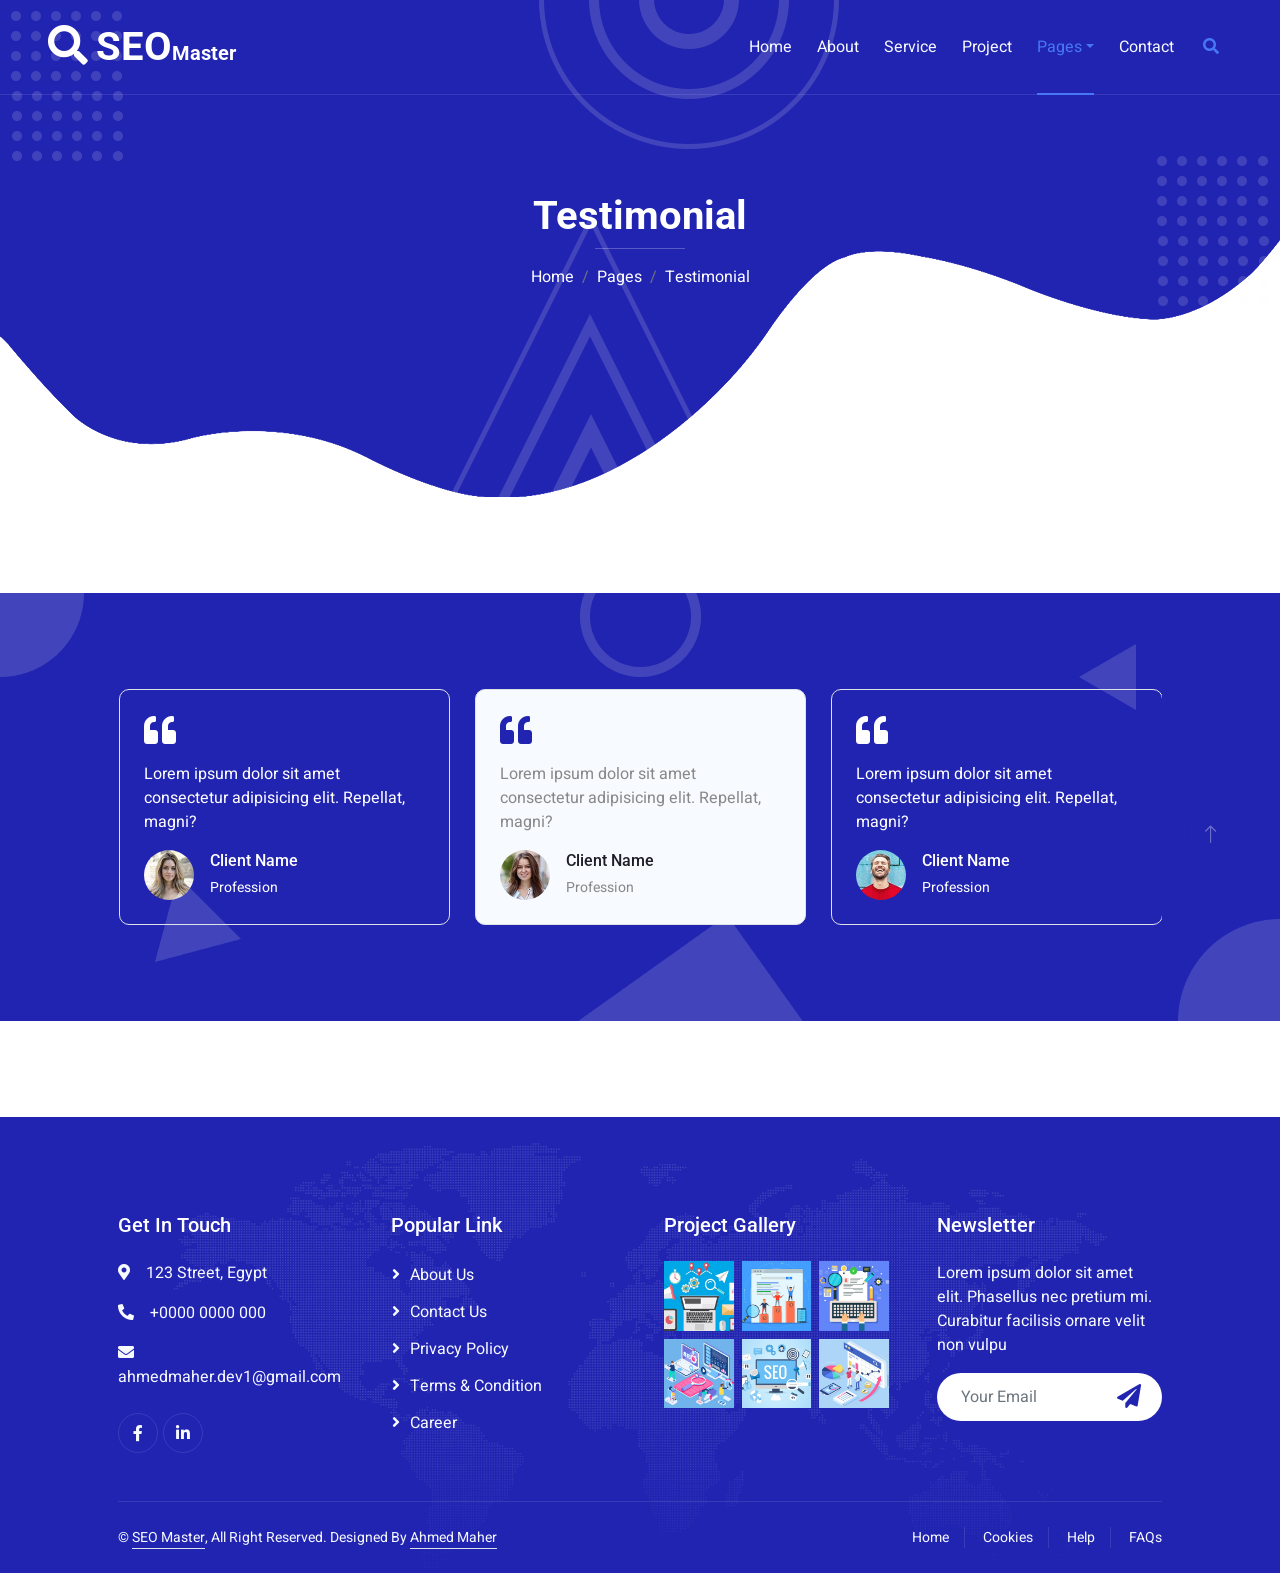
<file: testimonial.html>
<!DOCTYPE html>
<html lang="en">

<head>
    <meta charset="utf-8">
    <title>SEO Master - SEO Agency Website Template</title>
    <meta content="width=device-width, initial-scale=1.0" name="viewport">
    <meta content="seo, search engine optimization, digital marketing, web design, local SEO, e-commerce SEO, content marketing" name="keywords">
    <meta content="SEO Master - Leading SEO agency providing comprehensive search engine optimization, web design, and digital marketing services. Boost your rankings and drive more traffic to your website." name="description">
    <meta name="author" content="Ahmed Maher">
    <meta name="copyright" content="Ahmed Maher">
    <meta name="robots" content="index, follow">
    <meta name="googlebot" content="index, follow">
    <meta name="google" content="notranslate">
    <meta name="google" content="notranslate">
    <!-- Favicon -->
    <link href="img/portfolio-5.jpg" rel="icon">

    <!-- Google Web Fonts -->
    <link rel="preconnect" href="https://fonts.googleapis.com">
    <link rel="preconnect" href="https://fonts.gstatic.com" crossorigin>
    <link href="https://fonts.googleapis.com/css2?family=Heebo:wght@400;500&family=Roboto:wght@400;500;700&display=swap" rel="stylesheet"> 

    <!-- Icon Font Stylesheet -->
    <link href="https://cdnjs.cloudflare.com/ajax/libs/font-awesome/5.10.0/css/all.min.css" rel="stylesheet">
    <link href="https://cdn.jsdelivr.net/npm/bootstrap-icons@1.4.1/font/bootstrap-icons.css" rel="stylesheet">

    <!-- Libraries Stylesheet -->
    <link href="lib/animate/animate.min.css" rel="stylesheet">
    <link href="lib/owlcarousel/assets/owl.carousel.min.css" rel="stylesheet">
    <link href="lib/lightbox/css/lightbox.min.css" rel="stylesheet">

    <!-- Customized Bootstrap Stylesheet -->
    <link href="css/bootstrap.min.css" rel="stylesheet">

    <!-- Template Stylesheet -->
    <link href="css/style.css" rel="stylesheet">
</head>

<body>
    <div class="container-xxl bg-white p-0">
        <!-- Spinner Start -->
        <div id="spinner" class="show bg-white position-fixed translate-middle w-100 vh-100 top-50 start-50 d-flex align-items-center justify-content-center">
            <div class="spinner-grow text-primary" style="width: 3rem; height: 3rem;" role="status">
                <span class="sr-only">Loading...</span>
            </div>
        </div>
        <!-- Spinner End -->


        <!-- Navbar & Hero Start -->
        <div class="container-xxl position-relative p-0">
            <nav class="navbar navbar-expand-lg navbar-light px-4 px-lg-5 py-3 py-lg-0">
                <a href="" class="navbar-brand p-0">
                    <h1 class="m-0"><i class="fa fa-search me-2"></i>SEO<span class="fs-5">Master</span></h1>
                    <!-- <img src="img/logo.png" alt="Logo"> -->
                </a>
                <button class="navbar-toggler" type="button" data-bs-toggle="collapse" data-bs-target="#navbarCollapse">
                    <span class="fa fa-bars"></span>
                </button>
                <div class="collapse navbar-collapse" id="navbarCollapse">
                    <div class="navbar-nav ms-auto py-0">
                        <a href="index.html" class="nav-item nav-link">Home</a>
                        <a href="about.html" class="nav-item nav-link">About</a>
                        <a href="service.html" class="nav-item nav-link">Service</a>
                        <a href="project.html" class="nav-item nav-link">Project</a>
                        <div class="nav-item dropdown">
                            <a href="#" class="nav-link dropdown-toggle active" data-bs-toggle="dropdown">Pages</a>
                            <div class="dropdown-menu m-0">
                                <a href="team.html" class="dropdown-item">Our Team</a>
                                <a href="testimonial.html" class="dropdown-item active">Testimonial</a>
                                <a href="404.html" class="dropdown-item">404 Page</a>
                            </div>
                        </div>
                        <a href="contact.html" class="nav-item nav-link">Contact</a>
                    </div>
                    <butaton type="button" class="btn text-secondary ms-3" data-bs-toggle="modal" data-bs-target="#searchModal"><i class="fa fa-search"></i></butaton>
                </div>
            </nav>

            <div class="container-xxl py-5 bg-primary hero-header mb-5">
                <div class="container my-5 py-5 px-lg-5">
                    <div class="row g-5 py-5">
                        <div class="col-12 text-center">
                            <h1 class="text-white animated zoomIn">Testimonial</h1>
                            <hr class="bg-white mx-auto mt-0" style="width: 90px;">
                            <nav aria-label="breadcrumb">
                                <ol class="breadcrumb justify-content-center">
                                    <li class="breadcrumb-item"><a class="text-white" href="#">Home</a></li>
                                    <li class="breadcrumb-item"><a class="text-white" href="#">Pages</a></li>
                                    <li class="breadcrumb-item text-white active" aria-current="page">Testimonial</li>
                                </ol>
                            </nav>
                        </div>
                    </div>
                </div>
            </div>
        </div>
        <!-- Navbar & Hero End -->


        <!-- Full Screen Search Start -->
        <div class="modal fade" id="searchModal" tabindex="-1">
            <div class="modal-dialog modal-fullscreen">
                <div class="modal-content" style="background: rgba(29, 29, 39, 0.7);">
                    <div class="modal-header border-0">
                        <button type="button" class="btn bg-white btn-close" data-bs-dismiss="modal" aria-label="Close"></button>
                    </div>
                    <div class="modal-body d-flex align-items-center justify-content-center">
                        <div class="input-group" style="max-width: 600px;">
                            <input type="text" class="form-control bg-transparent border-light p-3" placeholder="Type search keyword">
                            <button class="btn btn-light px-4"><i class="bi bi-search"></i></button>
                        </div>
                    </div>
                </div>
            </div>
        </div>
        <!-- Full Screen Search End -->


        <!-- Testimonial Start -->
        <div class="container-xxl bg-primary testimonial py-5 wow fadeInUp" data-wow-delay="0.1s" style="margin: 6rem 0;">
            <div class="container py-5 px-lg-5">
                <div class="owl-carousel testimonial-carousel">
                    <div class="testimonial-item bg-transparent border rounded text-white p-4">
                        <i class="fa fa-quote-left fa-2x mb-3"></i>
                        <p>Lorem ipsum dolor sit amet consectetur adipisicing elit. Repellat, magni?</p>
                        <div class="d-flex align-items-center">
                            <img class="img-fluid flex-shrink-0 rounded-circle" src="img/testimonial-1.jpg" style="width: 50px; height: 50px;">
                            <div class="ps-3">
                                <h6 class="text-white mb-1">Client Name</h6>
                                <small>Profession</small>
                            </div>
                        </div>
                    </div>
                    <div class="testimonial-item bg-transparent border rounded text-white p-4">
                        <i class="fa fa-quote-left fa-2x mb-3"></i>
                        <p>Lorem ipsum dolor sit amet consectetur adipisicing elit. Repellat, magni?</p>
                        <div class="d-flex align-items-center">
                            <img class="img-fluid flex-shrink-0 rounded-circle" src="img/testimonial-2.jpg" style="width: 50px; height: 50px;">
                            <div class="ps-3">
                                <h6 class="text-white mb-1">Client Name</h6>
                                <small>Profession</small>
                            </div>
                        </div>
                    </div>
                    <div class="testimonial-item bg-transparent border rounded text-white p-4">
                        <i class="fa fa-quote-left fa-2x mb-3"></i>
                        <p>Lorem ipsum dolor sit amet consectetur adipisicing elit. Repellat, magni?</p>
                        <div class="d-flex align-items-center">
                            <img class="img-fluid flex-shrink-0 rounded-circle" src="img/testimonial-3.jpg" style="width: 50px; height: 50px;">
                            <div class="ps-3">
                                <h6 class="text-white mb-1">Client Name</h6>
                                <small>Profession</small>
                            </div>
                        </div>
                    </div>
                    <div class="testimonial-item bg-transparent border rounded text-white p-4">
                        <i class="fa fa-quote-left fa-2x mb-3"></i>
                        <p>Lorem ipsum dolor sit amet consectetur adipisicing elit. Repellat, magni?</p>
                        <div class="d-flex align-items-center">
                            <img class="img-fluid flex-shrink-0 rounded-circle" src="img/testimonial-4.jpg" style="width: 50px; height: 50px;">
                            <div class="ps-3">
                                <h6 class="text-white mb-1">Client Name</h6>
                                <small>Profession</small>
                            </div>
                        </div>
                    </div>
                </div>
            </div>
        </div>
        <!-- Testimonial End -->
        

        <!-- Footer Start -->
        <div class="container-fluid bg-primary text-light footer mt-5 pt-5 wow fadeIn" data-wow-delay="0.1s">
            <div class="container py-5 px-lg-5">
                <div class="row g-5">
                    <div class="col-md-6 col-lg-3">
                        <h5 class="text-white mb-4">Get In Touch</h5>
                        <p><i class="fa fa-map-marker-alt me-3"></i>123 Street, Egypt</p>
                        <p><i class="fa fa-phone-alt me-3"></i>+0000 0000 000</p>
                        <p><i class="fa fa-envelope me-3"></i>ahmedmaher.dev1@gmail.com</p>
                        <div class="d-flex pt-2">
                            <a class="btn btn-outline-light btn-social" href="https://web.facebook.com/profile.php?id=100012154268952"><i class="fab fa-facebook-f"></i></a>
                            <a class="btn btn-outline-light btn-social" href="https://www.linkedin.com/in/ahmed-maher-algohary"><i class="fab fa-linkedin-in"></i></a>
                        </div>
                    </div>
                    <div class="col-md-6 col-lg-3">
                        <h5 class="text-white mb-4">Popular Link</h5>
                        <a class="btn btn-link" href="about.html">About Us</a>
                        <a class="btn btn-link" href="contact.html">Contact Us</a>
                        <a class="btn btn-link" href="https://ahmedmaher-portfolio.vercel.app/" target="_blank">Privacy Policy</a>
                        <a class="btn btn-link" href="https://ahmedmaher-portfolio.vercel.app/" target="_blank">Terms & Condition</a>
                        <a class="btn btn-link" href="https://ahmedmaher-portfolio.vercel.app/about" target="_blank">Career</a>
                    </div>
                    <div class="col-md-6 col-lg-3">
                        <h5 class="text-white mb-4">Project Gallery</h5>
                        <div class="row g-2">
                            <div class="col-4">
                                <img class="img-fluid" src="img/portfolio-1.jpg" alt="Image">
                            </div>
                            <div class="col-4">
                                <img class="img-fluid" src="img/portfolio-2.jpg" alt="Image">
                            </div>
                            <div class="col-4">
                                <img class="img-fluid" src="img/portfolio-3.jpg" alt="Image">
                            </div>
                            <div class="col-4">
                                <img class="img-fluid" src="img/portfolio-4.jpg" alt="Image">
                            </div>
                            <div class="col-4">
                                <img class="img-fluid" src="img/portfolio-5.jpg" alt="Image">
                            </div>
                            <div class="col-4">
                                <img class="img-fluid" src="img/portfolio-6.jpg" alt="Image">
                            </div>
                        </div>
                    </div>
                    <div class="col-md-6 col-lg-3">
                        <h5 class="text-white mb-4">Newsletter</h5>
                        <p>Lorem ipsum dolor sit amet elit. Phasellus nec pretium mi. Curabitur facilisis ornare velit non vulpu</p>
                        <div class="position-relative w-100 mt-3">
                            <input class="form-control border-0 rounded-pill w-100 ps-4 pe-5" type="text" placeholder="Your Email" style="height: 48px;">
                            <button type="button" class="btn shadow-none position-absolute top-0 end-0 mt-1 me-2"><i class="fa fa-paper-plane text-primary fs-4"></i></button>
                        </div>
                    </div>
                </div>
            </div>
            <div class="container px-lg-5">
                <div class="copyright">
                    <div class="row">
                        <div class="col-md-6 text-center text-md-start mb-3 mb-md-0">
                            &copy; <a class="border-bottom" href="#">SEO Master</a>, All Right Reserved. 
							
							Designed By <a class="border-bottom" href="https://ahmedmaher-portfolio.vercel.app/">Ahmed Maher</a>
                        </div>
                        <div class="col-md-6 text-center text-md-end">
                            <div class="footer-menu">
                                <a href="index.html">Home</a>
                                <a href="https://ahmedmaher-portfolio.vercel.app/" target="_blank">Cookies</a>
                                <a href="https://ahmedmaher-portfolio.vercel.app/contact" target="_blank">Help</a>
                                <a href="https://ahmedmaher-portfolio.vercel.app/about" target="_blank">FAQs</a>
                            </div>
                        </div>
                    </div>
                </div>
            </div>
        </div>
        <!-- Footer End -->


        <!-- Back to Top -->
        <a href="#" class="btn btn-lg btn-primary btn-lg-square back-to-top pt-2"><i class="bi bi-arrow-up"></i></a>
    </div>

    <!-- JavaScript Libraries -->
    <script src="https://code.jquery.com/jquery-3.4.1.min.js"></script>
    <script src="https://cdn.jsdelivr.net/npm/bootstrap@5.0.0/dist/js/bootstrap.bundle.min.js"></script>
    <script src="lib/wow/wow.min.js"></script>
    <script src="lib/easing/easing.min.js"></script>
    <script src="lib/waypoints/waypoints.min.js"></script>
    <script src="lib/owlcarousel/owl.carousel.min.js"></script>
    <script src="lib/isotope/isotope.pkgd.min.js"></script>
    <script src="lib/lightbox/js/lightbox.min.js"></script>

    <!-- Template Javascript -->
    <script src="js/main.js"></script>
</body>

</html>
</file>
<file: css/style.css>
/********** Global Variables **********/
:root {
    --primary: #2124B1;
    --secondary: #4777F5;
    --light: #F7FAFF;
    --dark: #1D1D27;
}


/*** Spinner ***/
#spinner {
    opacity: 0;
    visibility: hidden;
    transition: opacity .5s ease-out, visibility 0s linear .5s;
    z-index: 99999;
}

#spinner.show {
    transition: opacity .5s ease-out, visibility 0s linear 0s;
    visibility: visible;
    opacity: 1;
}

.back-to-top {
    position: fixed;
    display: none;
    right: 45px;
    bottom: 45px;
    z-index: 99;
}


/*** Heading ***/
h1,
h2,
h3,
.fw-bold {
    font-weight: 700 !important;
}

h4,
h5,
h6,
.fw-medium {
    font-weight: 500 !important;
}


/*** Button ***/
.btn {
    font-weight: 500;
    transition: .5s;
}

.btn-square {
    width: 38px;
    height: 38px;
}

.btn-sm-square {
    width: 32px;
    height: 32px;
}

.btn-lg-square {
    width: 48px;
    height: 48px;
}

.btn-square,
.btn-sm-square,
.btn-lg-square {
    padding: 0;
    display: flex;
    align-items: center;
    justify-content: center;
    font-weight: normal;
    border-radius: 50px;
}


/*** Navbar ***/
.navbar-light .navbar-nav .nav-link {
    position: relative;
    margin-left: 25px;
    padding: 35px 0;
    color: var(--light) !important;
    outline: none;
    transition: .5s;
}

.sticky-top.navbar-light .navbar-nav .nav-link {
    padding: 20px 0;
    color: var(--dark) !important;
}

.navbar-light .navbar-nav .nav-link:hover,
.navbar-light .navbar-nav .nav-link.active {
    color: var(--secondary) !important;
}

.navbar-light .navbar-brand h1 {
    color: #FFFFFF;
}

.navbar-light .navbar-brand img {
    max-height: 60px;
    transition: .5s;
}

.sticky-top.navbar-light .navbar-brand img {
    max-height: 45px;
}

@media (max-width: 991.98px) {
    .sticky-top.navbar-light {
        position: relative;
        background: #FFFFFF;
    }

    .navbar-light .navbar-collapse {
        margin-top: 15px;
        border-top: 1px solid #DDDDDD;
    }

    .navbar-light .navbar-nav .nav-link,
    .sticky-top.navbar-light .navbar-nav .nav-link {
        padding: 10px 0;
        margin-left: 0;
        color: var(--dark) !important;
    }

    .navbar-light .navbar-brand h1 {
        color: var(--primary);
    }

    .navbar-light .navbar-brand img {
        max-height: 45px;
    }
}

@media (min-width: 992px) {
    .navbar-light {
        position: absolute;
        width: 100%;
        top: 0;
        left: 0;
        border-bottom: 1px solid rgba(256, 256, 256, .1);
        z-index: 999;
    }
    
    .sticky-top.navbar-light {
        position: fixed;
        background: #FFFFFF;
    }

    .navbar-light .navbar-nav .nav-link::before {
        position: absolute;
        content: "";
        width: 0;
        height: 2px;
        bottom: -1px;
        left: 50%;
        background: var(--secondary);
        transition: .5s;
    }

    .navbar-light .navbar-nav .nav-link:hover::before,
    .navbar-light .navbar-nav .nav-link.active::before {
        width: 100%;
        left: 0;
    }

    .navbar-light .navbar-nav .nav-link.nav-contact::before {
        display: none;
    }

    .sticky-top.navbar-light .navbar-brand h1 {
        color: var(--primary);
    }
}


/*** Hero Header ***/
.hero-header {
    background:
        url(../img/bg-dot.png),
        url(../img/bg-dot.png),
        url(../img/bg-round.png),
        url(../img/bg-tree.png),
        url(../img/bg-bottom-hero.png);
    background-position:
        10px 10px,
        bottom 190px right 10px,
        left 55% top -1px,
        left 45% bottom -1px,
        center bottom -1px;
    background-repeat: no-repeat;
}


/*** Section Title ***/
.section-title::before {
    position: absolute;
    content: "";
    width: 45px;
    height: 4px;
    bottom: 0;
    left: 0;
    background: var(--dark);
}

.section-title::after {
    position: absolute;
    content: "";
    width: 4px;
    height: 4px;
    bottom: 0;
    left: 50px;
    background: var(--dark);
}

.section-title.text-center::before {
    left: 50%;
    margin-left: -25px;
}

.section-title.text-center::after {
    left: 50%;
    margin-left: 25px;
}

.section-title h6::before,
.section-title h6::after {
    position: absolute;
    content: "";
    width: 10px;
    height: 10px;
    top: 2px;
    left: 0;
    background: rgba(33, 66, 177, .5);
}

.section-title h6::after {
    top: 5px;
    left: 3px;
}


/*** Service ***/
.service-item {
    position: relative;
    height: 350px;
    padding: 30px 25px;
    background: #FFFFFF;
    box-shadow: 0 0 45px rgba(0, 0, 0, .08);
    transition: .5s;
}

.service-item:hover {
    background: var(--primary);
}

.service-item .service-icon {
    margin: 0 auto 20px auto;
    width: 90px;
    height: 90px;
    display: flex;
    align-items: center;
    justify-content: center;
    color: var(--light);
    background: url(../img/icon-shape-primary.png) center center no-repeat;
    transition: .5s;
}

.service-item:hover .service-icon {
    color: var(--primary);
    background: url(../img/icon-shape-white.png);
}

.service-item h5,
.service-item p {
    transition: .5s;
}

.service-item:hover h5,
.service-item:hover p {
    color: var(--light);
}

.service-item a.btn {
    position: relative;
    display: flex;
    color: var(--primary);
    transition: .5s;
    z-index: 1;
}

.service-item:hover a.btn {
    color: var(--primary);
}

.service-item a.btn::before {
    position: absolute;
    content: "";
    width: 35px;
    height: 35px;
    top: 0;
    left: 0;
    border-radius: 35px;
    background: #DDDDDD;
    transition: .5s;
    z-index: -1;
}

.service-item:hover a.btn::before {
    width: 100%;
    background: var(--light);
}


/*** Testimonial ***/
.newsletter,
.testimonial {
    background:
        url(../img/bg-top.png),
        url(../img/bg-bottom.png);
    background-position:
        left top,
        right bottom;
    background-repeat: no-repeat;
}

.testimonial-carousel .owl-item .testimonial-item,
.testimonial-carousel .owl-item.center .testimonial-item * {
    transition: .5s;
}

.testimonial-carousel .owl-item.center .testimonial-item {
    background: var(--light) !important;
    border-color: var(--light);
}

.testimonial-carousel .owl-item.center .testimonial-item * {
    color: #888888;
}

.testimonial-carousel .owl-item.center .testimonial-item i {
    color: var(--primary) !important;
}

.testimonial-carousel .owl-item.center .testimonial-item h6 {
    color: var(--dark) !important;
}


/*** Team ***/
.team-item {
    position: relative;
    transition: .5s;
    z-index: 1;
}

.team-item::after {
    position: absolute;
    content: "";
    top: 3rem;
    right: 3rem;
    bottom: 0;
    left: 0;
    border-radius: 10px;
    background: #FFFFFF;
    box-shadow: 0 0 45px rgba(0, 0, 0, .1);
    transition: .5s;
    z-index: -1;
}

.team-item:hover::after {
    background: var(--primary);
}

.team-item h5,
.team-item small {
    transition: .5s;
}

.team-item:hover h5,
.team-item:hover small {
    color: var(--light);
}


/*** Project Portfolio ***/
#portfolio-flters .btn {
    position: relative;
    display: inline-block;
    margin: 10px 4px 0 4px;
    transition: .5s;
}

#portfolio-flters .btn::after {
    position: absolute;
    content: "";
    right: -1px;
    bottom: -1px;
    border-left: 20px solid transparent;
    border-right: 0 solid transparent;
    border-bottom: 50px solid #FFFFFF;
}

#portfolio-flters .btn:hover,
#portfolio-flters .btn.active {
    color: var(--light);
    background: var(--primary);
}

.portfolio-overlay {
    position: absolute;
    display: flex;
    flex-direction: column;
    justify-content: center;
    width: 100%;
    height: 100%;
    padding: 30px;
    top: 0;
    left: 0;
    background: var(--primary);
    transition: .5s;
    z-index: 1;
    opacity: 0;
}

.portfolio-item:hover .portfolio-overlay {
    opacity: 1;
}

.portfolio-item .btn {
    position: absolute;
    width: 90px;
    height: 90px;
    top: 0px;
    right: 0px;
    display: flex;
    align-items: center;
    justify-content: center;
    background: url(../img/icon-shape-white.png) center center no-repeat;
    border: none;
    transition: .5s;
    opacity: 0;
    z-index: 2;
}

.portfolio-item:hover .btn {
    opacity: 1;
    transition-delay: .15s;
}


/*** Footer ***/
.footer {
    background: url(../img/footer.png) center center no-repeat;
    background-size: contain;
}

.footer .btn.btn-social {
    margin-right: 5px;
    width: 40px;
    height: 40px;
    display: flex;
    align-items: center;
    justify-content: center;
    color: var(--light);
    border: 1px solid rgba(256, 256, 256, .1);
    border-radius: 40px;
    transition: .3s;
}

.footer .btn.btn-social:hover {
    color: var(--primary);
}

.footer .btn.btn-link {
    display: block;
    margin-bottom: 10px;
    padding: 0;
    text-align: left;
    color: var(--light);
    font-weight: normal;
    transition: .3s;
}

.footer .btn.btn-link::before {
    position: relative;
    content: "\f105";
    font-family: "Font Awesome 5 Free";
    font-weight: 900;
    margin-right: 10px;
}

.footer .btn.btn-link:hover {
    letter-spacing: 1px;
    box-shadow: none;
}

.footer .copyright {
    padding: 25px 0;
    font-size: 14px;
    border-top: 1px solid rgba(256, 256, 256, .1);
}

.footer .copyright a {
    color: var(--light);
}

.footer .footer-menu a {
    margin-right: 15px;
    padding-right: 15px;
    border-right: 1px solid rgba(255, 255, 255, .1);
}

.footer .footer-menu a:last-child {
    margin-right: 0;
    padding-right: 0;
    border-right: none;
}
</file>
